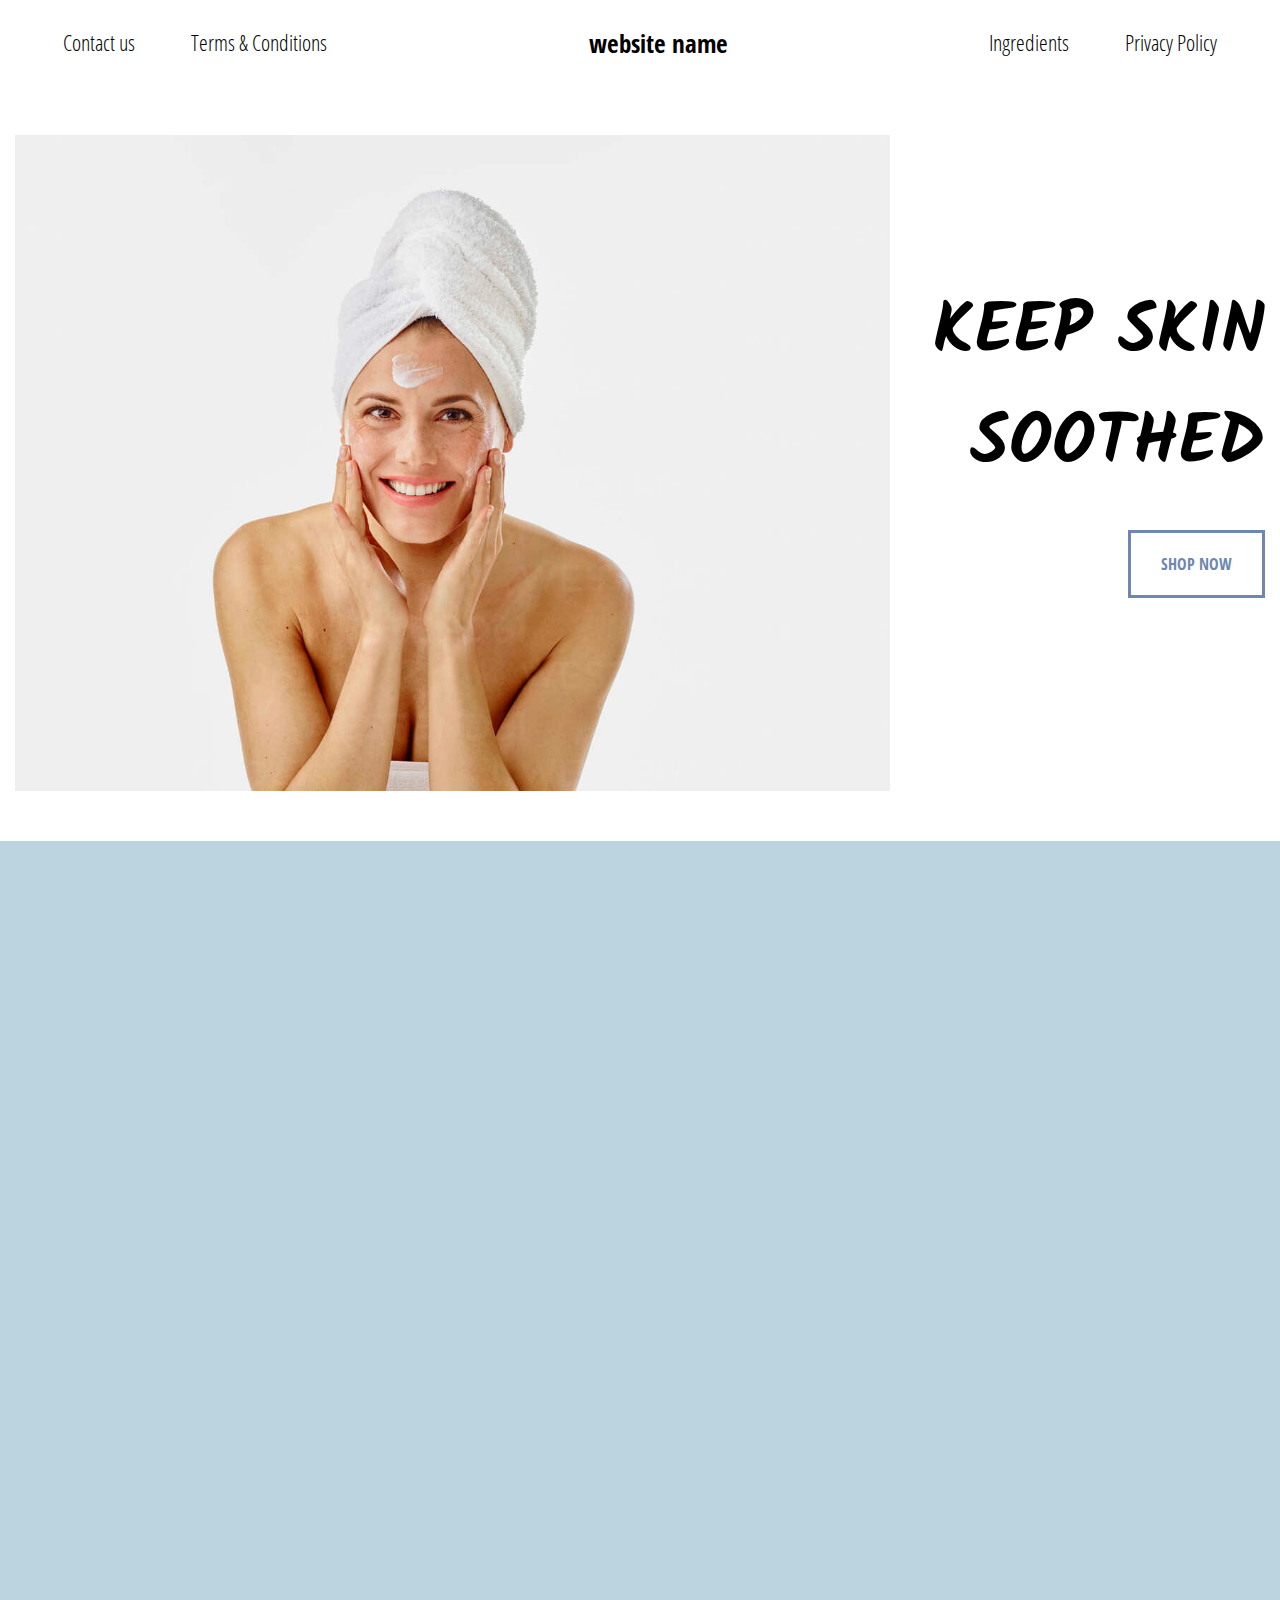
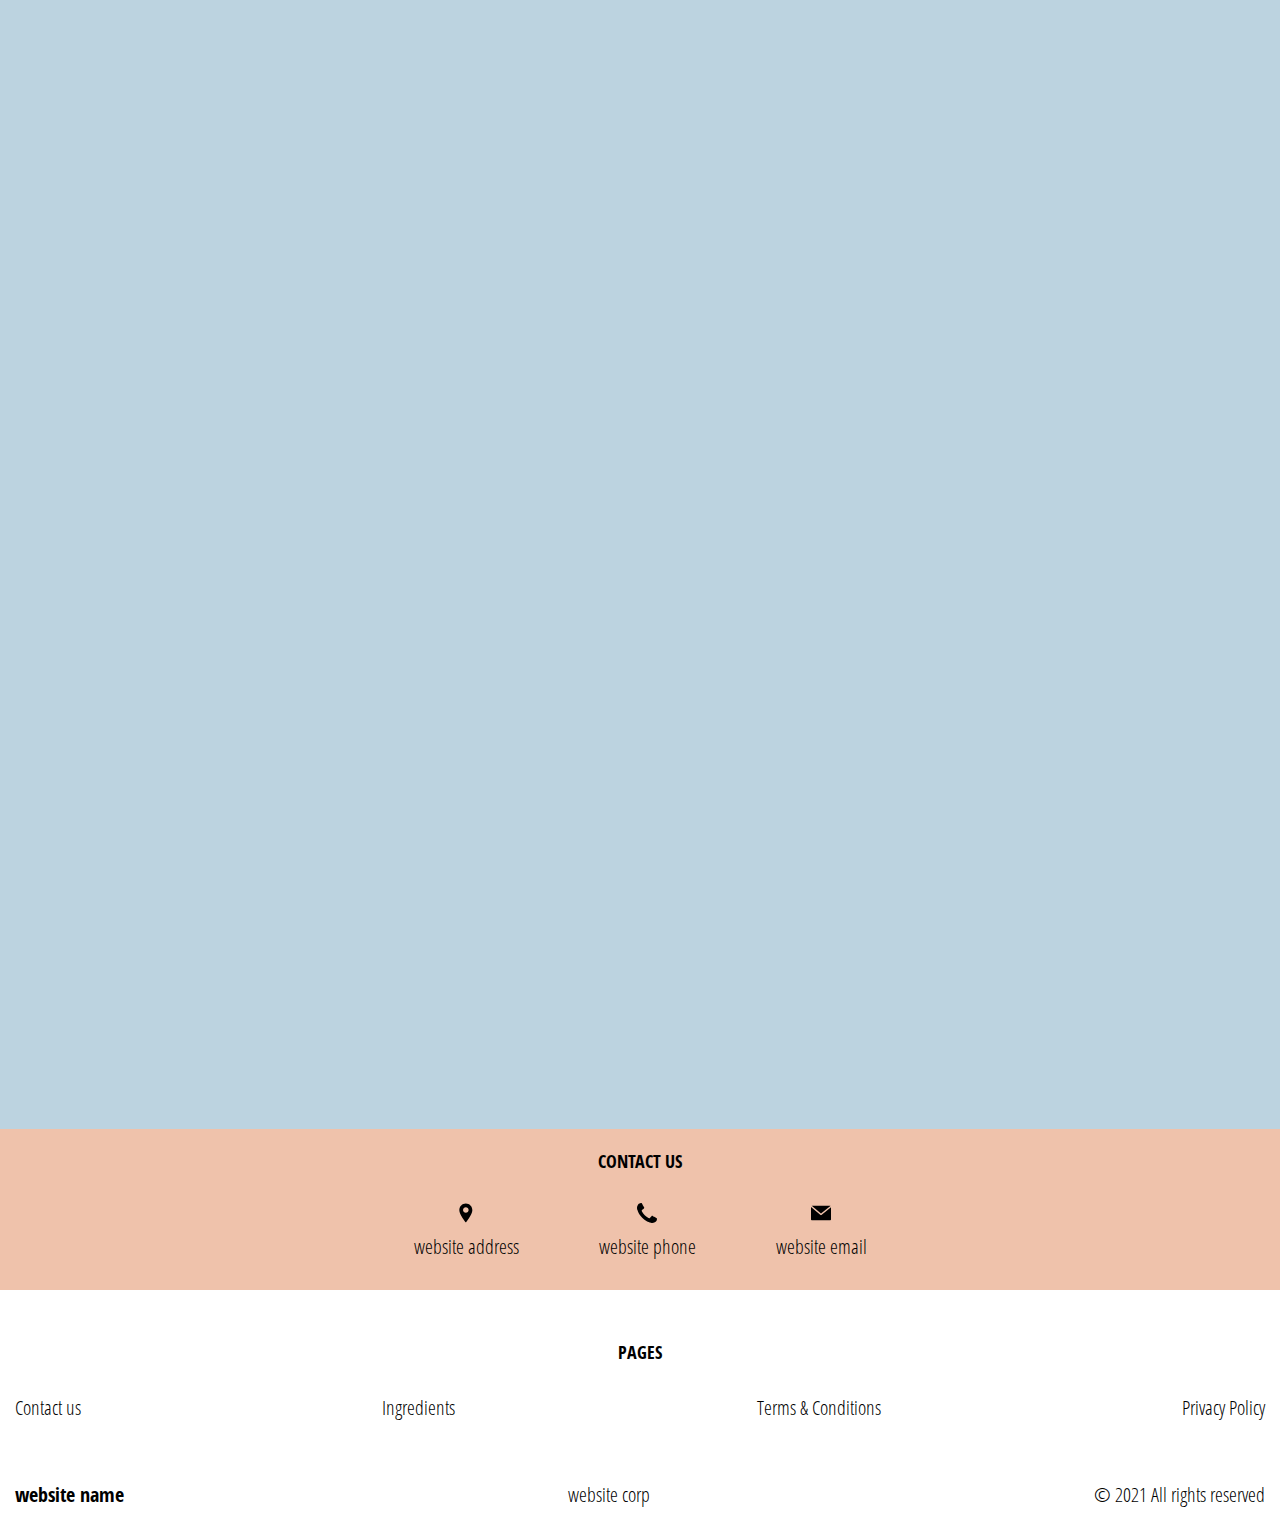
<file: index.html>
<!DOCTYPE html>
<html lang="en">

<head>
    <meta charset="UTF-8">
    <meta http-equiv="X-UA-Compatible" content="IE=edge">
    <meta name="viewport" content="width=device-width, initial-scale=1.0">
    <link rel="stylesheet" href="./css/style.css">
    <title>(site_name)</title>
</head>

<body class="home">

    <div class="header__wrapper">
        <header class="header">
            <a href="./index.html" class="logo logo--mob js_website-name"></a>
            <button class="menu__btn js_menu__btn">
                <span></span>
            </button>
            <div class="menu js_menu">
                <nav class="nav">
                    <ul class="nav__list">
                     
                        <li class="nav__item">
                            <a href="./contact.html" class="nav__link">Contact us</a>
                        </li>
                        <li class="nav__item">
                           
                            <a href="./terms.html" class="nav__link">Terms & Conditions</a>
                        </li>
                    </ul>
                    <a href="./index.html" class="logo logo--desc js_website-name"></a>
                    <ul class="nav__list">
                            
                     
                        <li class="nav__item">
                            <a href="./ingredients.html" class="nav__link">Ingredients</a>
                        </li>
                        <li class="nav__item">
                            <a href="./policy.html" class="nav__link">Privacy Policy</a>
                        </li>
                    </ul>
                </nav>
            </div>

        </header>
    </div>
    <main class="main">
             <div class="section-wrapper hero__wrapper">
                <div class="container">
                 <section class="section hero">
                     <img src="./img/img1.jpeg" alt="" class="img">
                     <div class="text-block">
                        <h1 class="title">keep skin soothed</h1>
                        <a href="./buy.html" class="btn">shop now</a>
                     </div>
                 </section>
                </div>
             </div>


            <div class="section-wrapper info__wrapper" >
                <div class="container">
                    <section class="section info" >
                        <ul class="list">
                            <li class="item" data-aos="fade-right">
                                <img src="./img/img2.jpeg" alt="" class="img">
                                <div class="text-box">
                                    <p class="text bold"><span>INGREDIENT</span></p>
                                    <p class="text">Contains 88% naturally derived moisturizing ingredients for water loss prevention,  for soothing and regenerating,  and  for strengthening skin’s barrier.</p>
                                </div>
                            </li>
                            <li class="item" data-aos="fade-left">
                                <img src="./img/img4.jpeg" alt="" class="img">
                                <div class="text-box">
                                    <p class="text bold"><span>PROTECTS AND STRENGTHENS SKIN BARRIER</span></p>
                                    <p class="text">The perfect blend of moisturizing ingredients creates a protective seal on the surface to lock in moisture, strengthens the skin barrier, calms and soothes the skin.</p>
                                </div>
                            </li>
                            <li class="item" data-aos="fade-right">
                                <img src="./img/img3.jpeg" alt="" class="img">
                                <div class="text-box">
                                    <p class="text bold"><span>TRUE WATER DEEP MOISTURE CREAM</span></p>
                                    <p class="text">Keeps skin soothed and moisturized on the inside and outside, prevents moisture loss, and protects skin during all four seasons.</p>
                                </div>
                            </li>
                        </ul>
                    </section>
                </div>
            </div>
    </main>
    <div class="footer__wrapper ">
        <div class="footer__sub-wrapper">
            <div class="container">
                <h4 class="footer__title">Contact us</h4>
                <ul class="footer__sublist">
                   
                    <li class="footer__subitem footer__icon-box">
                            <svg class="footer__icon" viewBox="-119 -21 682 682.66669"
                                xmlns="http://www.w3.org/2000/svg">
                                <path
                                    d="m216.210938 0c-122.664063 0-222.460938 99.796875-222.460938 222.460938 0 154.175781 222.679688 417.539062 222.679688 417.539062s222.242187-270.945312 222.242187-417.539062c0-122.664063-99.792969-222.460938-222.460937-222.460938zm67.121093 287.597656c-18.507812 18.503906-42.8125 27.757813-67.121093 27.757813-24.304688 0-48.617188-9.253907-67.117188-27.757813-37.011719-37.007812-37.011719-97.226562 0-134.238281 17.921875-17.929687 41.761719-27.804687 67.117188-27.804687 25.355468 0 49.191406 9.878906 67.121093 27.804687 37.011719 37.011719 37.011719 97.230469 0 134.238281zm0 0" />
                            </svg>
                            <span class="text footer__text js_website-address"></span>
                    </li>
                    <li class="footer__subitem footer__icon-box">
                        
                            <svg class="footer__icon" xmlns="http://www.w3.org/2000/svg"
                                xmlns:xlink="http://www.w3.org/1999/xlink" x="0px" y="0px" width="401.998px"
                                height="401.998px" viewBox="0 0 401.998 401.998"
                                style="enable-background:new 0 0 401.998 401.998;" xml:space="preserve">
                                <g>
                                    <path
                                        d="M401.129,311.475c-1.137-3.426-8.371-8.473-21.697-15.129c-3.61-2.098-8.754-4.949-15.41-8.566 c-6.662-3.617-12.709-6.95-18.13-9.996c-5.432-3.045-10.521-5.995-15.276-8.846c-0.76-0.571-3.139-2.234-7.136-5 c-4.001-2.758-7.375-4.805-10.14-6.14c-2.759-1.327-5.473-1.995-8.138-1.995c-3.806,0-8.56,2.714-14.268,8.135 c-5.708,5.428-10.944,11.324-15.7,17.706c-4.757,6.379-9.802,12.275-15.126,17.7c-5.332,5.427-9.713,8.138-13.135,8.138 c-1.718,0-3.86-0.479-6.427-1.424c-2.566-0.951-4.518-1.766-5.858-2.423c-1.328-0.671-3.607-1.999-6.845-4.004 c-3.244-1.999-5.048-3.094-5.428-3.285c-26.075-14.469-48.438-31.029-67.093-49.676c-18.649-18.658-35.211-41.019-49.676-67.097 c-0.19-0.381-1.287-2.19-3.284-5.424c-2-3.237-3.333-5.518-3.999-6.854c-0.666-1.331-1.475-3.283-2.425-5.852 s-1.427-4.709-1.427-6.424c0-3.424,2.713-7.804,8.138-13.134c5.424-5.327,11.326-10.373,17.7-15.128 c6.379-4.755,12.275-9.991,17.701-15.699c5.424-5.711,8.136-10.467,8.136-14.273c0-2.663-0.666-5.378-1.997-8.137 c-1.332-2.765-3.378-6.139-6.139-10.138c-2.762-3.997-4.427-6.374-4.999-7.139c-2.852-4.755-5.799-9.846-8.848-15.271 c-3.049-5.424-6.377-11.47-9.995-18.131c-3.615-6.658-6.468-11.799-8.564-15.415C98.986,9.233,93.943,1.997,90.516,0.859 C89.183,0.288,87.183,0,84.521,0c-5.142,0-11.85,0.95-20.129,2.856c-8.282,1.903-14.799,3.899-19.558,5.996 c-9.517,3.995-19.604,15.605-30.264,34.826C4.863,61.566,0.01,79.271,0.01,96.78c0,5.135,0.333,10.131,0.999,14.989 c0.666,4.853,1.856,10.326,3.571,16.418c1.712,6.09,3.093,10.614,4.137,13.56c1.045,2.948,2.996,8.229,5.852,15.845 c2.852,7.614,4.567,12.275,5.138,13.988c6.661,18.654,14.56,35.307,23.695,49.964c15.03,24.362,35.541,49.539,61.521,75.521 c25.981,25.98,51.153,46.49,75.517,61.526c14.655,9.134,31.314,17.032,49.965,23.698c1.714,0.568,6.375,2.279,13.986,5.141 c7.614,2.854,12.897,4.805,15.845,5.852c2.949,1.048,7.474,2.43,13.559,4.145c6.098,1.715,11.566,2.905,16.419,3.576 c4.856,0.657,9.853,0.996,14.989,0.996c17.508,0,35.214-4.856,53.105-14.562c19.219-10.656,30.826-20.745,34.823-30.269 c2.102-4.754,4.093-11.273,5.996-19.555c1.909-8.278,2.857-14.985,2.857-20.126C401.99,314.814,401.703,312.819,401.129,311.475z" />
                                </g>
                            </svg>
                            <a href="tel:(site_phone)" class="text footer__link js_website-phone"></a>
                    </li>
                    <li class="footer__subitem footer__icon-box">
                        
                            <svg class="footer__icon" xmlns="http://www.w3.org/2000/svg" xmlns:xlink="http://www.w3.org/1999/xlink"
                                x="0px" y="0px" viewBox="0 0 477.867 477.867"
                                style="enable-background:new 0 0 477.867 477.867;" xml:space="preserve">
                                <g>
                                    <g>
                                        <path
                                            d="M460.8,68.267H17.067l221.867,182.75L463.309,68.779C462.488,68.539,461.649,68.368,460.8,68.267z" />
                                    </g>
                                </g>
                                <g>
                                    <g>
                                        <path
                                            d="M249.702,286.31c-6.288,5.149-15.335,5.149-21.623,0L0,98.406v294.127c0,9.426,7.641,17.067,17.067,17.067H460.8 c9.426,0,17.067-7.641,17.067-17.067V100.932L249.702,286.31z" />
                                    </g>
                                </g>
                            </svg>
                            <a href="" class="text footer__link js_website-email"></a>
                    </li>
                </ul>
            </div>
        </div>
        <div class="container">
            <footer class="footer">
                <ul class="footer__list">
                    <li class="footer__item" >
                        <h4 class="footer__title">Pages</h4>
                        <ul class="footer__sublist">
                            <li class="footer__subitem">
                                <a href="./contact.html" class="text footer__link"><span>Contact us</span></a>
                            </li>
                            <li class="footer__subitem">
                                <a href="./ingredients.html" class="text footer__link"><span>Ingredients</span></a>
                            </li>
                            <li class="footer__subitem">
                                <a href="./terms.html" class="text footer__link"><span>Terms & Conditions</span></a>
                            </li>
                            <li class="footer__subitem">
                                <a href="./policy.html" class="text footer__link"><span>Privacy Policy</span></a>
                            </li>
                        </ul>
                    </li>
                    <li class="footer__item">
                        <ul class="footer__sublist">
                        
                            <li class="footer__subitem">
                                <a href="./index.html" class="footer__logo-link js_website-name"></a>
                            </li>
                            <li class="footer__subitem">
                                <p class="text footer__text js_website-corp"></p>
                            </li>
                            <li class="footer__subitem">
                                <p class="text rights__text">© 2021 All rights reserved</p>
                            </li>
                        </ul>
                    </li>
                  
                </ul>
         
                
            </footer>
        </div>
    </div>


    <script src="./js/menu.js"></script>
    <script src="./js/libs/aos.js"></script>
    <script src="./js/website-data.js"></script>
    <script>
        AOS.init();
    </script>
</body>

</html>
</file>
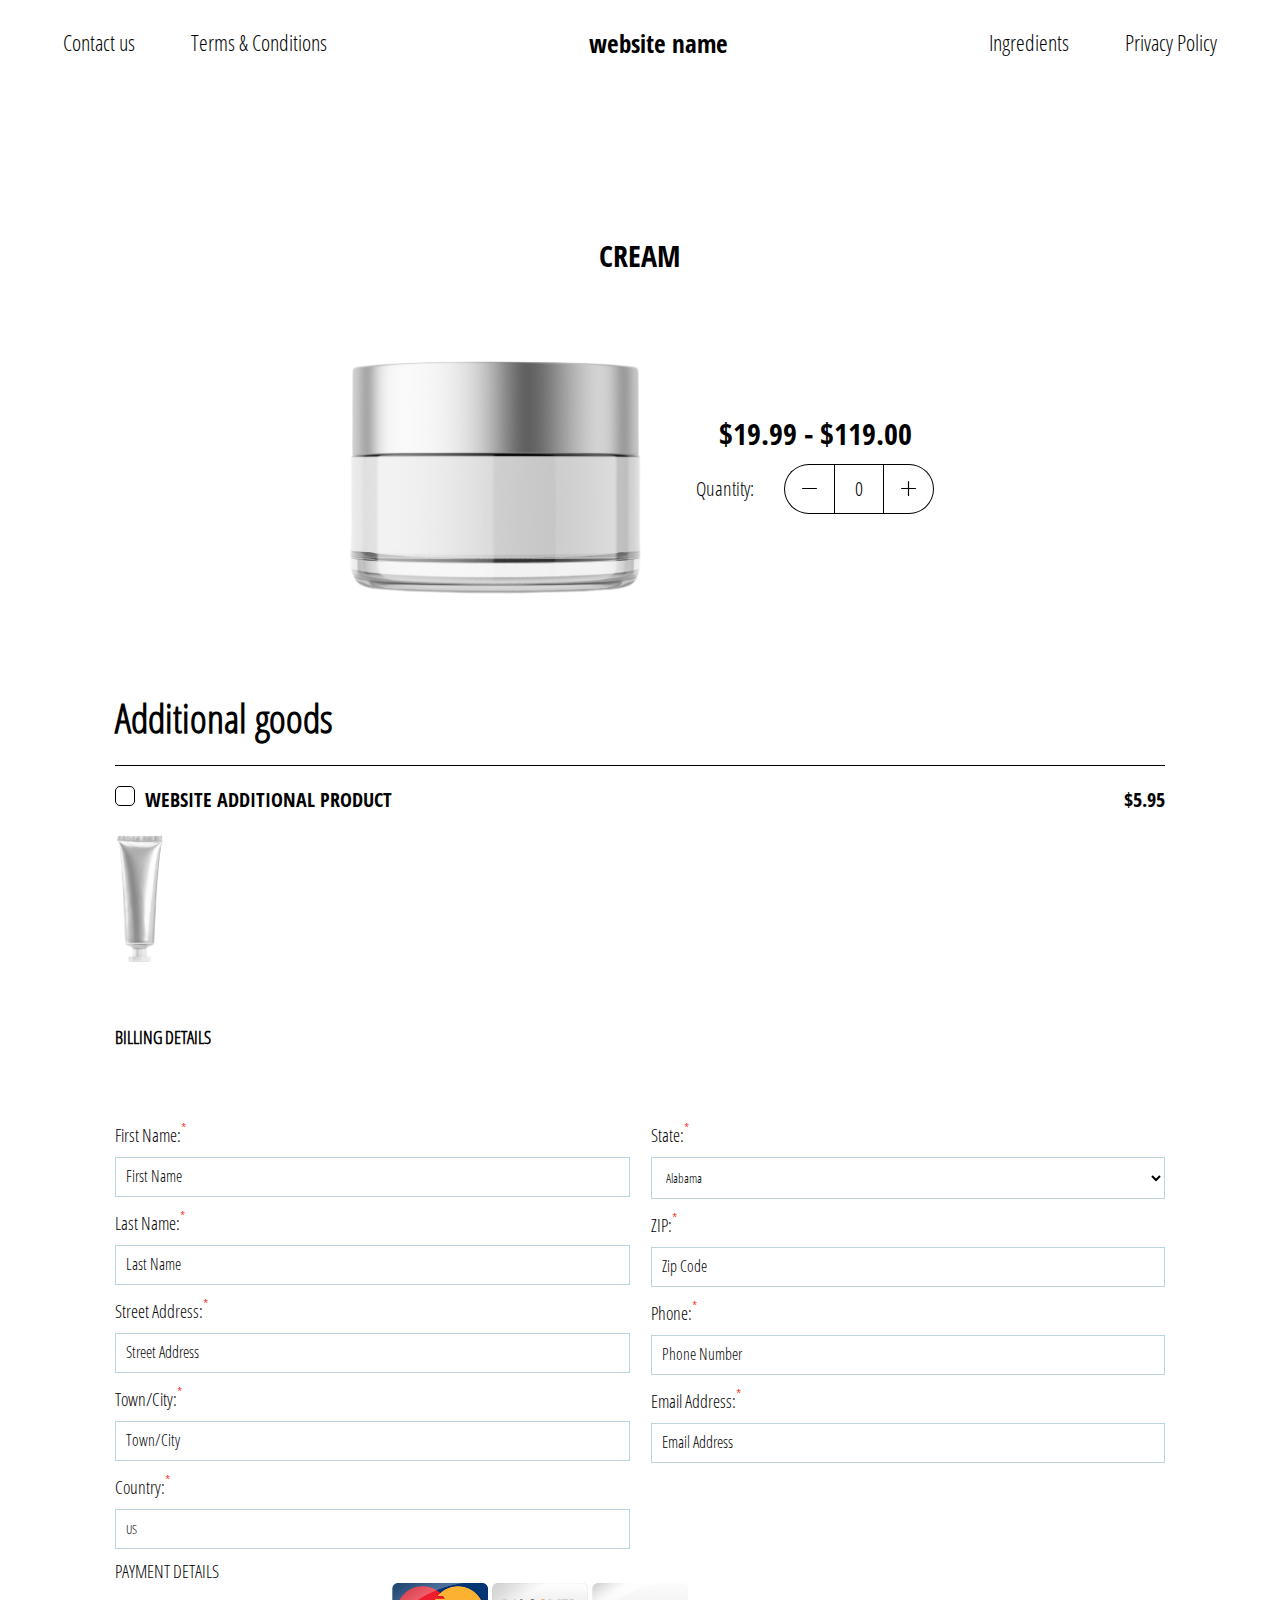
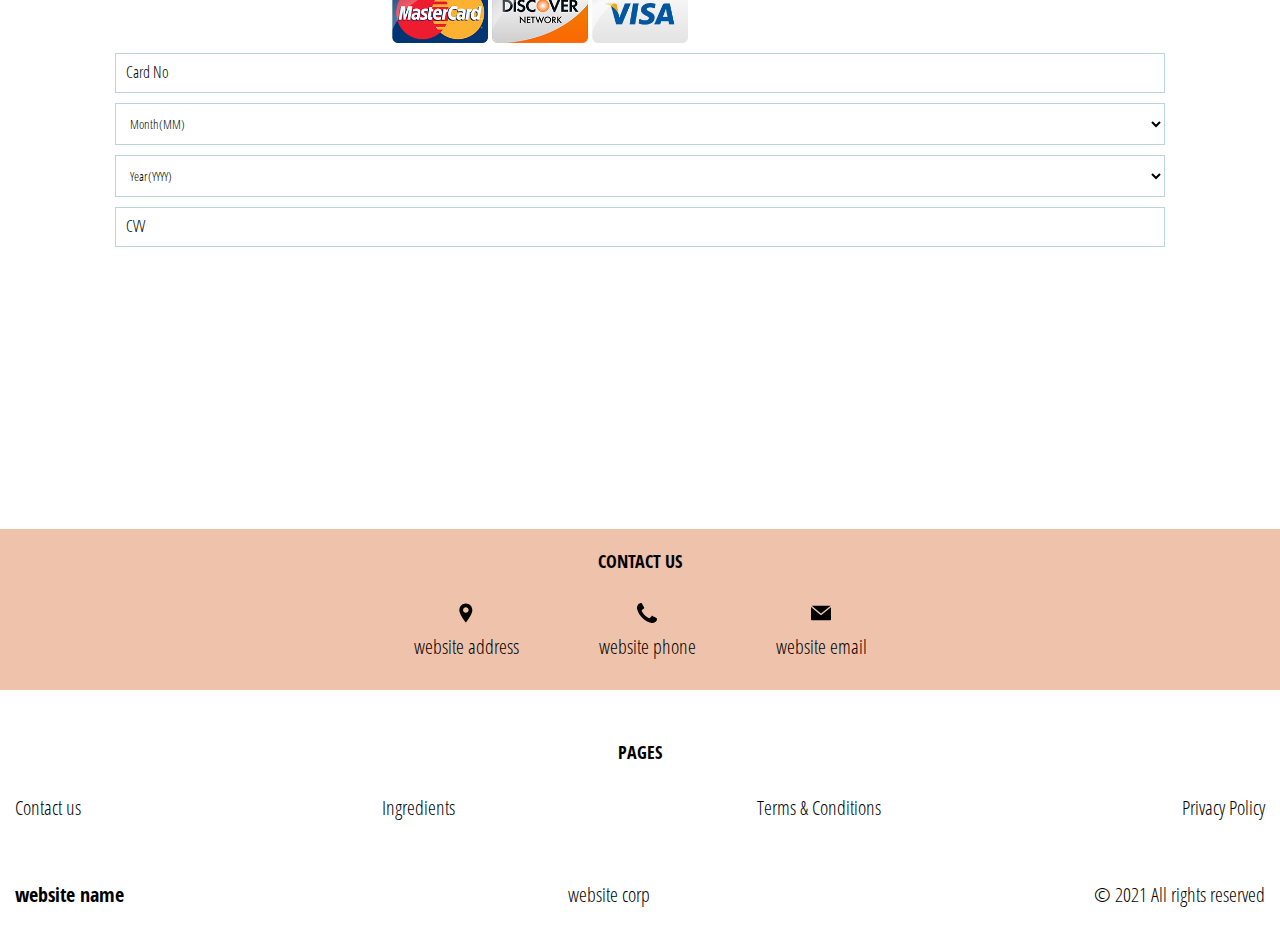
<file: buy.html>
<!DOCTYPE html>
<html lang="en">

<head>
    <meta charset="UTF-8">
    <meta http-equiv="X-UA-Compatible" content="IE=edge">
    <meta name="viewport" content="width=device-width, initial-scale=1.0">
    <link rel="stylesheet" href="./css/style.css">
    <title>(site_name)</title>
</head>

<body>

    <div class="header__wrapper">
        <header class="header">
            <a href="./index.html" class="logo logo--mob js_website-name"></a>
            <button class="menu__btn js_menu__btn">
                <span></span>
            </button>
            <div class="menu js_menu">
                <nav class="nav">
                    <ul class="nav__list">
                     
                        <li class="nav__item">
                            <a href="./contact.html" class="nav__link">Contact us</a>
                        </li>
                        <li class="nav__item">
                           
                            <a href="./terms.html" class="nav__link">Terms & Conditions</a>
                        </li>
                    </ul>
                    <a href="./index.html" class="logo logo--desc js_website-name"></a>
                    <ul class="nav__list">
                            
                     
                        <li class="nav__item">
                            <a href="./ingredients.html" class="nav__link">Ingredients</a>
                        </li>
                        <li class="nav__item">
                            <a href="./policy.html" class="nav__link">Privacy Policy</a>
                        </li>
                    </ul>
                </nav>
            </div>

        </header>
    </div>
    <main class="main">
        <div class="container">
        
                <section class="buy">
                    <h1 class="sub-title">Cream</h1>
                    <div class="buy__flex">
                        <img src="./img/img5.png" class="buy__img" />
                        <div class="buy__text-block">
                            <h2 class="sub-title sub-title--mb"><span style="display: inline-block" class="js_price">$19.99 - $119.00</span></h2>
                            <div id="quantity" class="quantity">
                                <label class="quantity_label">Quantity:
                                    <div class="quantity_label-box">
                                        <div class="quantity_label-btn quantity_label-prev js_quantity_prev">
                                            <svg class="buy__icon" xmlns="http://www.w3.org/2000/svg"
                                                xmlns:xlink="http://www.w3.org/1999/xlink" x="0px" y="0px"
                                                viewBox="0 0 512 512" style="enable-background:new 0 0 512 512;"
                                                xml:space="preserve">
                                                <g>
                                                    <g>
                                                        <path
                                                            d="M492,236H20c-11.046,0-20,8.954-20,20c0,11.046,8.954,20,20,20h472c11.046,0,20-8.954,20-20S503.046,236,492,236z" />
                                                    </g>
                                                </g>
                                            </svg>
                                        </div>
                                        <input type="number" min="0" size="3" maxlength="3"
                                            class="quantity__input js_quantity" value="0" data-line-id="1" max="10" readonly>
                                        <div class="quantity_label-btn quantity_label-next js_quantity_next">
                                            <svg class="buy__icon" xmlns="http://www.w3.org/2000/svg"
                                                xmlns:xlink="http://www.w3.org/1999/xlink" x="0px" y="0px"
                                                viewBox="0 0 512 512" style="enable-background:new 0 0 512 512;"
                                                xml:space="preserve">
                                                <g>
                                                    <g>
                                                        <path
                                                            d="M492,236H276V20c0-11.046-8.954-20-20-20c-11.046,0-20,8.954-20,20v216H20c-11.046,0-20,8.954-20,20s8.954,20,20,20h216
                                                            v216c0,11.046,8.954,20,20,20s20-8.954,20-20V276h216c11.046,0,20-8.954,20-20C512,244.954,503.046,236,492,236z" />
                                                    </g>
                                                </g>
                                            </svg>
                                        </div>
                                    </div>
                                </label>
                            </div>
                        </div>
                    </div>
       
                    <div class="main-form__wrapper">
                        <div class="form__wrapper ">
                            <div class="form">
                            
    
                                <div>
                                    <h3 class="form__title">Additional goods</h3>
                                    <div class="case-block">
                                        <div class="checkbox__label-wrap">
                                            <div>
                                                <input class="checkbox js_additional" type="checkbox"
                                                    id="additional__checkbox" />
                                                <label class="checkbox__label" for="additional__checkbox"><span
                                                        class="bold"><span class="js_website-add"></span></span></label>
                                            </div>
                                            <div class="label-block">
                                                <span class="bold">$5.95</span>
                                            </div>
                                        </div>
                                        <img src="./img/travel-pack.png" alt="silicone case" class="silicone_case_img" />
                                    </div>
                                </div>
                            </div>
                        </div>
    
    
                        <form class="order-form" id="order_form">
                            <h3 class="form__subtitle">Billing Details</h3>
                            <div class="fl-form">
                                <div class="form_group-flex">
                                    <div class="form-group_block">
                                        <div class="form-group">
                                            <label>
                                                <span>First Name:<sup>*</sup></span>
                                                <input type="text" class="form-control" name="firstName"
                                                    placeholder="First Name" value="">
                                            </label>
                                        </div>
    
                                        <div class="form-group">
                                            <label>
                                                <span>Last Name:<sup>*</sup></span>
                                                <input type="text" class="form-control" name="lastName"
                                                    placeholder="Last Name" value="">
                                            </label>
                                        </div>
    
    
                                        <div class="form-group">
                                            <label><span>Street Address:<sup>*</sup></span>
                                                <input type="text" class="form-control" name="shippingAddress1"
                                                    placeholder="Street Address" value="">
                                            </label>
                                        </div>
                                        <div class="form-group">
                                            <label><span>Town/City:<sup>*</sup></span>
                                                <input type="text" class="form-control" name="shippingCity"
                                                    placeholder="Town/City" value="">
                                            </label>
                                        </div>
                                        <div class="form-group">
                                            <label><span>Country:<sup>*</sup></span>
                                                <input type="text" class="form-control" name="shippingCountry"
                                                    placeholder="Country" value="US" readonly>
                                            </label>
                                        </div>
                                    </div>
                                    <div class="form-group_block">
                                        <div class="form-group">
                                            <label><span>State:<sup>*</sup></span></label>
    
                                            <select name="shippingState" id="shipping_state" class="form-control "
                                                autocomplete="address-level1" data-placeholder="State / Province"
                                                data-input-classes="" placeholder="State / Province" tabindex="-1"
                                                aria-hidden="true">
                                                <option value="AL">Alabama</option>
                                                <option value="AK">Alaska</option>
                                                <option value="AZ">Arizona</option>
                                                <option value="AR">Arkansas</option>
                                                <option value="CA">California</option>
                                                <option value="CO">Colorado</option>
                                                <option value="CT">Connecticut</option>
                                                <option value="DE">Delaware</option>
                                                <option value="DC">District Of Columbia</option>
                                                <option value="FL">Florida</option>
                                                <option value="GA">Georgia</option>
                                                <option value="HI">Hawaii</option>
                                                <option value="ID">Idaho</option>
                                                <option value="IL">Illinois</option>
                                                <option value="IN">Indiana</option>
                                                <option value="IA">Iowa</option>
                                                <option value="KS">Kansas</option>
                                                <option value="KY">Kentucky</option>
                                                <option value="LA">Louisiana</option>
                                                <option value="ME">Maine</option>
                                                <option value="MD">Maryland</option>
                                                <option value="MA">Massachusetts</option>
                                                <option value="MI">Michigan</option>
                                                <option value="MN">Minnesota</option>
                                                <option value="MS">Mississippi</option>
                                                <option value="MO">Missouri</option>
                                                <option value="MT">Montana</option>
                                                <option value="NE">Nebraska</option>
                                                <option value="NV">Nevada</option>
                                                <option value="NH">New Hampshire</option>
                                                <option value="NJ">New Jersey</option>
                                                <option value="NM">New Mexico</option>
                                                <option value="NY">New York</option>
                                                <option value="NC">North Carolina</option>
                                                <option value="ND">North Dakota</option>
                                                <option value="OH">Ohio</option>
                                                <option value="OK">Oklahoma</option>
                                                <option value="OR">Oregon</option>
                                                <option value="PA">Pennsylvania</option>
                                                <option value="RI">Rhode Island</option>
                                                <option value="SC">South Carolina</option>
                                                <option value="SD">South Dakota</option>
                                                <option value="TN">Tennessee</option>
                                                <option value="TX">Texas</option>
                                                <option value="UT">Utah</option>
                                                <option value="VT">Vermont</option>
                                                <option value="VA">Virginia</option>
                                                <option value="WA">Washington</option>
                                                <option value="WV">West Virginia</option>
                                                <option value="WI">Wisconsin</option>
                                                <option value="WY">Wyoming</option>
                                            </select>
                                        </div>
                                        <div class="form-group">
                                            <label><span>ZIP:<sup>*</sup></span>
                                                <input type="text" class="form-control" name="shippingZip"
                                                    placeholder="Zip Code" maxlength="5"
                                                    onkeyup="javascript:this.value=this.value.replace(/[^0-9]/g,'');"
                                                    value="">
                                            </label>
                                        </div>
                                        <div class="form-group">
                                            <label><span>Phone:<sup>*</sup></span>
                                                <input type="tel" class="form-control" name="phone"
                                                    placeholder="Phone Number" data-min-length="10" data-max-length="15"
                                                    onkeyup="javascript:this.value=this.value.replace(/[^0-9]/g,'');"
                                                    maxlength="10" value="">
                                            </label>
                                        </div>
                                        <div class="form-group">
                                            <label><span>Email Address:<sup>*</sup></span>
                                                <input type="email" class="form-control" name="email"
                                                    placeholder="Email Address" value="">
                                            </label>
                                        </div>
                                    </div>
                                </div>
                                <div class="payment">
                                    <div class="payment-header">
                                        <label>
    
                                            <span for="radio1"></span>
                                            <span class="form__subtitle">Payment Details</span>
                                        </label>
                                        <div class="img">
                                            <img src="./img/mastercard.png"> <img src="./img/discover.png"> <img
                                                src="./img/visa.png">
                                        </div>
                                    </div>
                                    <div class="payment-form">
                                        <div class="form-group_block">
                                            <div class="form-group">
                                                <input type="tel" class="form-control" name="cc_no" maxlength="16"
                                                    onkeyup="javascript:this.value=this.value.replace(/[^0-9]/g,'');"
                                                    value="" placeholder="Card No">
                                            </div>
    
                                            <div class="form-group">
                                                <select class="form-control" name="cc_month" maxlength="2"
                                                    placeholder="Month(MM)">
                                                    <option value="" selected="selected">Month(MM)</option>
                                                    <option value=1>01</option>
                                                    <option value=2>02</option>
                                                    <option value=3>03</option>
                                                    <option value=4>04</option>
                                                    <option value=5>05</option>
                                                    <option value=6>06</option>
                                                    <option value=7>07</option>
                                                    <option value=8>08</option>
                                                    <option value=9>09</option>
                                                    <option value=10>10</option>
                                                    <option value=11>11</option>
                                                    <option value=12>12</option>
                                                </select>
                                            </div>
                                        </div>
                                        <div class="form-group_block">
                                            <div class="form-group">
                                                <select class="form-control" name="cc_year" maxlength="4"
                                                    placeholder="Year(YYYY)">
                                                    <option value="" selected="selected">Year(YYYY)</option>
                                                    <option value=2021> 2021 </option>
                                                    <option value=2022> 2022 </option>
                                                    <option value=2023> 2023 </option>
                                                    <option value=2024> 2024 </option>
                                                    <option value=2025> 2025 </option>
                                                    <option value=2026> 2026 </option>
                                                    <option value=2027> 2027 </option>
                                                    <option value=2028> 2028 </option>
                                                    <option value=2029> 2029 </option>
                                                    <option value=2030> 2030 </option>
                                                    <option value=2031> 2031 </option>
                                                </select>
                                            </div>
    
                                            <div class="form-group">
                                                <input type="tel" class="form-control" name="CVV" maxlength="3"
                                                    onkeyup="javascript:this.value=this.value.replace(/[^0-9]/g,'');"
                                                    placeholder="CVV" value="">
                                            </div>
                                        </div>
    
                                    </div>
                                </div>
                            </div>
                            <div class="form-btn js_form-btn">
                                <div class="form__title-box js_form__title-box">
                                    <p class="bold">Item</p>
                                    <p class="bold">Amount</p>
                                </div>
                                <div class="label-block total js_total">
                                    <span id="chosen" class="bold">
                                        <span class="js_bottom-quantity"></span>
                                        <span>cream</span>
                                    </span>
                                    <span id="chosen_price" class="bold">$0.00</span>
    
                                </div>
                                <div id="silicone_case" class="label-block form-pd">
                                 
                                        <span class="text text-up bold js_website-add"></span>
                                        <span class="bold">$5.95</span>
                                 
                                </div>
                                <div id="total_block" class="label-block form-pd js_total_1">
                                   
                                        <span class="bold"> Total</span>
                                        <span id="total_1" class="bold">$0.00</span>
                             
                                </div>
                                <br>
                                <br>
                                <div class="bottom-bottom-block js_bottom-bottom-block">
                                    <div id="terms">
                                        <input type="checkbox" name="terms_text" id="terms_text" class="checkbox">
                                        <label for="terms_text" class="checkbox__label">
                                            <div class="rules">
                                                By placing an order with us, you agree to our full <a class="link"
                                                    href="./terms.html">Terms And Conditions</a> &
                                                <a class="link" href="./policy.html">Privacy Policy</a>, which
                                                explain that you will be
                                                charged <span id="terms_price">$0.00</span><span id="express_terms"> +
                                                    $5.95 <span class="js_website-add"></span></span> = <span id="total_2">
                                                    $0.00 </span><span id="handling">
                                                    (No
                                                    Shipping and
                                                    handling costs, via USPS)</span>. To cancel your order, please call our
                                                Customer
                                                Service to free number at <a href="" class="link js_website-phone"></a> or email us at
                                                <a href="" class="link js_website-email"></a>.
                                                You will see a charge from
                                                <span class="js_website-desc"></span>
                                                on your bank statement. Our Customer Service department reserves the
                                                right
                                                to offer promo codes for varied price points.
                                            </div>
                                        </label>
                                    </div>
                                    <br />
    
                                    <button type="submit" id="place_order" class="btn"><span>Place order</span></button>
                                </div>
                            </div>
    
    
                        </form>
                    </div>
                </section>
    
        </div>
    </main>
    <div class="footer__wrapper ">
        <div class="footer__sub-wrapper">
            <div class="container">
                <h4 class="footer__title">Contact us</h4>
                <ul class="footer__sublist">
                   
                    <li class="footer__subitem footer__icon-box">
                            <svg class="footer__icon" viewBox="-119 -21 682 682.66669"
                                xmlns="http://www.w3.org/2000/svg">
                                <path
                                    d="m216.210938 0c-122.664063 0-222.460938 99.796875-222.460938 222.460938 0 154.175781 222.679688 417.539062 222.679688 417.539062s222.242187-270.945312 222.242187-417.539062c0-122.664063-99.792969-222.460938-222.460937-222.460938zm67.121093 287.597656c-18.507812 18.503906-42.8125 27.757813-67.121093 27.757813-24.304688 0-48.617188-9.253907-67.117188-27.757813-37.011719-37.007812-37.011719-97.226562 0-134.238281 17.921875-17.929687 41.761719-27.804687 67.117188-27.804687 25.355468 0 49.191406 9.878906 67.121093 27.804687 37.011719 37.011719 37.011719 97.230469 0 134.238281zm0 0" />
                            </svg>
                            <span class="text footer__text js_website-address"></span>
                    </li>
                    <li class="footer__subitem footer__icon-box">
                        
                            <svg class="footer__icon" xmlns="http://www.w3.org/2000/svg"
                                xmlns:xlink="http://www.w3.org/1999/xlink" x="0px" y="0px" width="401.998px"
                                height="401.998px" viewBox="0 0 401.998 401.998"
                                style="enable-background:new 0 0 401.998 401.998;" xml:space="preserve">
                                <g>
                                    <path
                                        d="M401.129,311.475c-1.137-3.426-8.371-8.473-21.697-15.129c-3.61-2.098-8.754-4.949-15.41-8.566 c-6.662-3.617-12.709-6.95-18.13-9.996c-5.432-3.045-10.521-5.995-15.276-8.846c-0.76-0.571-3.139-2.234-7.136-5 c-4.001-2.758-7.375-4.805-10.14-6.14c-2.759-1.327-5.473-1.995-8.138-1.995c-3.806,0-8.56,2.714-14.268,8.135 c-5.708,5.428-10.944,11.324-15.7,17.706c-4.757,6.379-9.802,12.275-15.126,17.7c-5.332,5.427-9.713,8.138-13.135,8.138 c-1.718,0-3.86-0.479-6.427-1.424c-2.566-0.951-4.518-1.766-5.858-2.423c-1.328-0.671-3.607-1.999-6.845-4.004 c-3.244-1.999-5.048-3.094-5.428-3.285c-26.075-14.469-48.438-31.029-67.093-49.676c-18.649-18.658-35.211-41.019-49.676-67.097 c-0.19-0.381-1.287-2.19-3.284-5.424c-2-3.237-3.333-5.518-3.999-6.854c-0.666-1.331-1.475-3.283-2.425-5.852 s-1.427-4.709-1.427-6.424c0-3.424,2.713-7.804,8.138-13.134c5.424-5.327,11.326-10.373,17.7-15.128 c6.379-4.755,12.275-9.991,17.701-15.699c5.424-5.711,8.136-10.467,8.136-14.273c0-2.663-0.666-5.378-1.997-8.137 c-1.332-2.765-3.378-6.139-6.139-10.138c-2.762-3.997-4.427-6.374-4.999-7.139c-2.852-4.755-5.799-9.846-8.848-15.271 c-3.049-5.424-6.377-11.47-9.995-18.131c-3.615-6.658-6.468-11.799-8.564-15.415C98.986,9.233,93.943,1.997,90.516,0.859 C89.183,0.288,87.183,0,84.521,0c-5.142,0-11.85,0.95-20.129,2.856c-8.282,1.903-14.799,3.899-19.558,5.996 c-9.517,3.995-19.604,15.605-30.264,34.826C4.863,61.566,0.01,79.271,0.01,96.78c0,5.135,0.333,10.131,0.999,14.989 c0.666,4.853,1.856,10.326,3.571,16.418c1.712,6.09,3.093,10.614,4.137,13.56c1.045,2.948,2.996,8.229,5.852,15.845 c2.852,7.614,4.567,12.275,5.138,13.988c6.661,18.654,14.56,35.307,23.695,49.964c15.03,24.362,35.541,49.539,61.521,75.521 c25.981,25.98,51.153,46.49,75.517,61.526c14.655,9.134,31.314,17.032,49.965,23.698c1.714,0.568,6.375,2.279,13.986,5.141 c7.614,2.854,12.897,4.805,15.845,5.852c2.949,1.048,7.474,2.43,13.559,4.145c6.098,1.715,11.566,2.905,16.419,3.576 c4.856,0.657,9.853,0.996,14.989,0.996c17.508,0,35.214-4.856,53.105-14.562c19.219-10.656,30.826-20.745,34.823-30.269 c2.102-4.754,4.093-11.273,5.996-19.555c1.909-8.278,2.857-14.985,2.857-20.126C401.99,314.814,401.703,312.819,401.129,311.475z" />
                                </g>
                            </svg>
                            <a href="tel:(site_phone)" class="text footer__link js_website-phone"></a>
                    </li>
                    <li class="footer__subitem footer__icon-box">
                        
                            <svg class="footer__icon" xmlns="http://www.w3.org/2000/svg" xmlns:xlink="http://www.w3.org/1999/xlink"
                                x="0px" y="0px" viewBox="0 0 477.867 477.867"
                                style="enable-background:new 0 0 477.867 477.867;" xml:space="preserve">
                                <g>
                                    <g>
                                        <path
                                            d="M460.8,68.267H17.067l221.867,182.75L463.309,68.779C462.488,68.539,461.649,68.368,460.8,68.267z" />
                                    </g>
                                </g>
                                <g>
                                    <g>
                                        <path
                                            d="M249.702,286.31c-6.288,5.149-15.335,5.149-21.623,0L0,98.406v294.127c0,9.426,7.641,17.067,17.067,17.067H460.8 c9.426,0,17.067-7.641,17.067-17.067V100.932L249.702,286.31z" />
                                    </g>
                                </g>
                            </svg>
                            <a href="" class="text footer__link js_website-email"></a>
                    </li>
                </ul>
            </div>
        </div>
        <div class="container">
            <footer class="footer">
                <ul class="footer__list">
                    <li class="footer__item" >
                        <h4 class="footer__title">Pages</h4>
                        <ul class="footer__sublist">
                            <li class="footer__subitem">
                                <a href="./contact.html" class="text footer__link"><span>Contact us</span></a>
                            </li>
                            <li class="footer__subitem">
                                <a href="./ingredients.html" class="text footer__link"><span>Ingredients</span></a>
                            </li>
                            <li class="footer__subitem">
                                <a href="./terms.html" class="text footer__link"><span>Terms & Conditions</span></a>
                            </li>
                            <li class="footer__subitem">
                                <a href="./policy.html" class="text footer__link"><span>Privacy Policy</span></a>
                            </li>
                        </ul>
                    </li>
                    <li class="footer__item">
                        <ul class="footer__sublist">
                        
                            <li class="footer__subitem">
                                <a href="./index.html" class="footer__logo-link js_website-name"></a>
                            </li>
                            <li class="footer__subitem">
                                <p class="text footer__text js_website-corp"></p>
                            </li>
                            <li class="footer__subitem">
                                <p class="text rights__text">© 2021 All rights reserved</p>
                            </li>
                        </ul>
                    </li>
                  
                </ul>
         
                
            </footer>
        </div>
    </div>

    <script src="./js/menu.js"></script>
    <script src="./js/buy.js"></script>
    <script src="./js/website-data.js"></script>
</body>

</html>
</file>
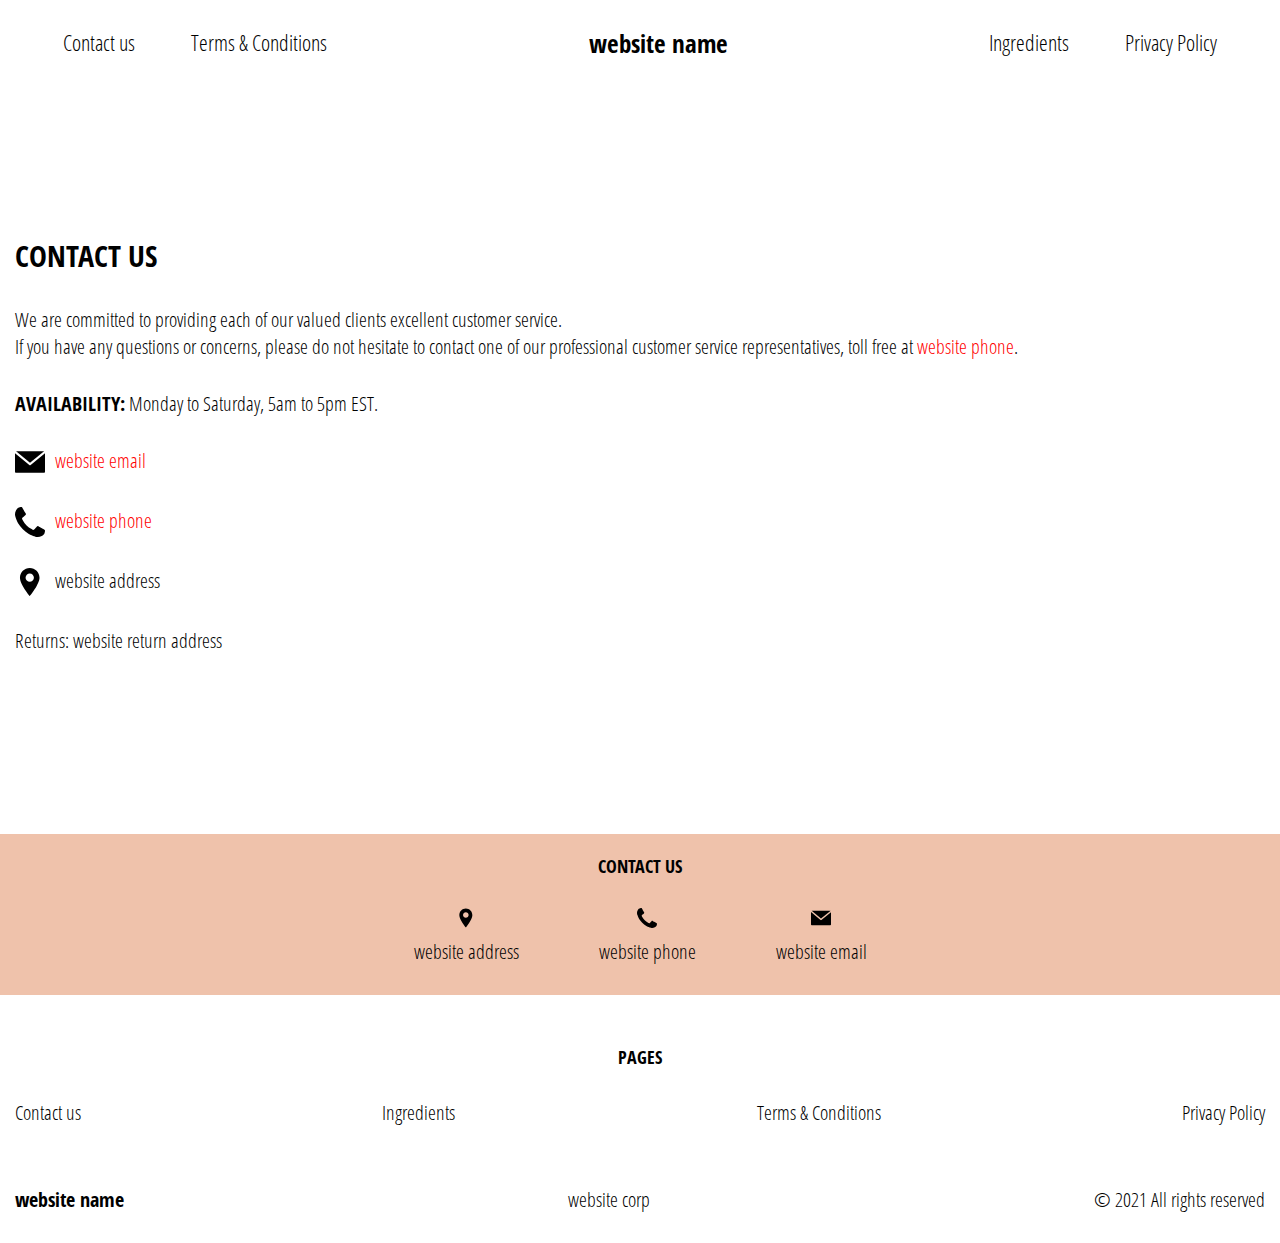
<file: contact.html>
<!DOCTYPE html>
<html lang="en">

<head>
    <meta charset="UTF-8">
    <meta http-equiv="X-UA-Compatible" content="IE=edge">
    <meta name="viewport" content="width=device-width, initial-scale=1.0">
    <link rel="stylesheet" href="./css/style.css">
    <title>(site_name)</title>
</head>

<body>
    <div class="header__wrapper">
        <header class="header">
            <a href="./index.html" class="logo logo--mob js_website-name"></a>
            <button class="menu__btn js_menu__btn">
                <span></span>
            </button>
            <div class="menu js_menu">
                <nav class="nav">
                    <ul class="nav__list">
                     
                        <li class="nav__item">
                            <a href="./contact.html" class="nav__link">Contact us</a>
                        </li>
                        <li class="nav__item">
                           
                            <a href="./terms.html" class="nav__link">Terms & Conditions</a>
                        </li>
                    </ul>
                    <a href="./index.html" class="logo logo--desc js_website-name"></a>
                    <ul class="nav__list">
                            
                     
                        <li class="nav__item">
                            <a href="./ingredients.html" class="nav__link">Ingredients</a>
                        </li>
                        <li class="nav__item">
                            <a href="./policy.html" class="nav__link">Privacy Policy</a>
                        </li>
                    </ul>
                </nav>
            </div>

        </header>
    </div>

    <main class="main">
        <div class="container">
            <section class="text-section">
           
                <h1 class="sub-title">Contact us</h1>
                <p class="text">We are committed to providing each of our valued clients excellent customer
                    service. <br>If you have any questions or concerns, please do not hesitate to contact one of our
                    professional customer service representatives, toll free at <a href="" class="link js_website-phone"></a>.</p>
                <p class="text"><span class="bold">Availability:</span> Monday to Saturday, 5am to 5pm EST.</p>
  
                    <p class="text contact__text">
                        <svg class="contact__icon"  xmlns="http://www.w3.org/2000/svg"
                        xmlns:xlink="http://www.w3.org/1999/xlink" x="0px" y="0px" viewBox="0 0 477.867 477.867"
                        style="enable-background:new 0 0 477.867 477.867;" xml:space="preserve">
                        <g>
                            <g>
                                <path
                                    d="M460.8,68.267H17.067l221.867,182.75L463.309,68.779C462.488,68.539,461.649,68.368,460.8,68.267z" />
                            </g>
                        </g>
                        <g>
                            <g>
                                <path d="M249.702,286.31c-6.288,5.149-15.335,5.149-21.623,0L0,98.406v294.127c0,9.426,7.641,17.067,17.067,17.067H460.8
			                        c9.426,0,17.067-7.641,17.067-17.067V100.932L249.702,286.31z" />
                            </g>
                        </g>
                    </svg>
                        <a class="link js_website-email" target="_blank" href=""></a>
                    </p>
                   

                    <p class="text contact__text">
                        <svg class="contact__icon" 
                        xmlns="http://www.w3.org/2000/svg" xmlns:xlink="http://www.w3.org/1999/xlink" x="0px"
                        y="0px" viewBox="0 0 401.998 401.998"
                        style="enable-background:new 0 0 401.998 401.998;" xml:space="preserve">
                        <g>
                            <path
                                d="M401.129,311.475c-1.137-3.426-8.371-8.473-21.697-15.129c-3.61-2.098-8.754-4.949-15.41-8.566
                                    c-6.662-3.617-12.709-6.95-18.13-9.996c-5.432-3.045-10.521-5.995-15.276-8.846c-0.76-0.571-3.139-2.234-7.136-5
                                    c-4.001-2.758-7.375-4.805-10.14-6.14c-2.759-1.327-5.473-1.995-8.138-1.995c-3.806,0-8.56,2.714-14.268,8.135
                                    c-5.708,5.428-10.944,11.324-15.7,17.706c-4.757,6.379-9.802,12.275-15.126,17.7c-5.332,5.427-9.713,8.138-13.135,8.138
                                    c-1.718,0-3.86-0.479-6.427-1.424c-2.566-0.951-4.518-1.766-5.858-2.423c-1.328-0.671-3.607-1.999-6.845-4.004
                                    c-3.244-1.999-5.048-3.094-5.428-3.285c-26.075-14.469-48.438-31.029-67.093-49.676c-18.649-18.658-35.211-41.019-49.676-67.097
                                    c-0.19-0.381-1.287-2.19-3.284-5.424c-2-3.237-3.333-5.518-3.999-6.854c-0.666-1.331-1.475-3.283-2.425-5.852
                                    s-1.427-4.709-1.427-6.424c0-3.424,2.713-7.804,8.138-13.134c5.424-5.327,11.326-10.373,17.7-15.128
                                    c6.379-4.755,12.275-9.991,17.701-15.699c5.424-5.711,8.136-10.467,8.136-14.273c0-2.663-0.666-5.378-1.997-8.137
                                    c-1.332-2.765-3.378-6.139-6.139-10.138c-2.762-3.997-4.427-6.374-4.999-7.139c-2.852-4.755-5.799-9.846-8.848-15.271
                                    c-3.049-5.424-6.377-11.47-9.995-18.131c-3.615-6.658-6.468-11.799-8.564-15.415C98.986,9.233,93.943,1.997,90.516,0.859
                                    C89.183,0.288,87.183,0,84.521,0c-5.142,0-11.85,0.95-20.129,2.856c-8.282,1.903-14.799,3.899-19.558,5.996
                                    c-9.517,3.995-19.604,15.605-30.264,34.826C4.863,61.566,0.01,79.271,0.01,96.78c0,5.135,0.333,10.131,0.999,14.989
                                    c0.666,4.853,1.856,10.326,3.571,16.418c1.712,6.09,3.093,10.614,4.137,13.56c1.045,2.948,2.996,8.229,5.852,15.845
                                    c2.852,7.614,4.567,12.275,5.138,13.988c6.661,18.654,14.56,35.307,23.695,49.964c15.03,24.362,35.541,49.539,61.521,75.521
                                    c25.981,25.98,51.153,46.49,75.517,61.526c14.655,9.134,31.314,17.032,49.965,23.698c1.714,0.568,6.375,2.279,13.986,5.141
                                    c7.614,2.854,12.897,4.805,15.845,5.852c2.949,1.048,7.474,2.43,13.559,4.145c6.098,1.715,11.566,2.905,16.419,3.576
                                    c4.856,0.657,9.853,0.996,14.989,0.996c17.508,0,35.214-4.856,53.105-14.562c19.219-10.656,30.826-20.745,34.823-30.269
                                    c2.102-4.754,4.093-11.273,5.996-19.555c1.909-8.278,2.857-14.985,2.857-20.126C401.99,314.814,401.703,312.819,401.129,311.475z" />
                        </g>
                    </svg>
                        <a href="" class="link js_website-phone"></a>
                    </p>


                <p class="text contact__text">
                    <svg class="contact__icon" viewBox="-119 -21 682 682.66669"
                    xmlns="http://www.w3.org/2000/svg">
                   <path
                       d="m216.210938 0c-122.664063 0-222.460938 99.796875-222.460938 222.460938 0 154.175781 222.679688 417.539062 222.679688 417.539062s222.242187-270.945312 222.242187-417.539062c0-122.664063-99.792969-222.460938-222.460937-222.460938zm67.121093 287.597656c-18.507812 18.503906-42.8125 27.757813-67.121093 27.757813-24.304688 0-48.617188-9.253907-67.117188-27.757813-37.011719-37.007812-37.011719-97.226562 0-134.238281 17.921875-17.929687 41.761719-27.804687 67.117188-27.804687 25.355468 0 49.191406 9.878906 67.121093 27.804687 37.011719 37.011719 37.011719 97.230469 0 134.238281zm0 0" />
               </svg>
              
                    <span class="js_website-address"></span>
                </p>
                <p class="text">Returns: <span class="js_website-return-address"></span></p>
           
        </section>
        </div>
    </main>

    <div class="footer__wrapper ">
        <div class="footer__sub-wrapper">
            <div class="container">
                <h4 class="footer__title">Contact us</h4>
                <ul class="footer__sublist">
                   
                    <li class="footer__subitem footer__icon-box">
                            <svg class="footer__icon" viewBox="-119 -21 682 682.66669"
                                xmlns="http://www.w3.org/2000/svg">
                                <path
                                    d="m216.210938 0c-122.664063 0-222.460938 99.796875-222.460938 222.460938 0 154.175781 222.679688 417.539062 222.679688 417.539062s222.242187-270.945312 222.242187-417.539062c0-122.664063-99.792969-222.460938-222.460937-222.460938zm67.121093 287.597656c-18.507812 18.503906-42.8125 27.757813-67.121093 27.757813-24.304688 0-48.617188-9.253907-67.117188-27.757813-37.011719-37.007812-37.011719-97.226562 0-134.238281 17.921875-17.929687 41.761719-27.804687 67.117188-27.804687 25.355468 0 49.191406 9.878906 67.121093 27.804687 37.011719 37.011719 37.011719 97.230469 0 134.238281zm0 0" />
                            </svg>
                            <span class="text footer__text js_website-address"></span>
                    </li>
                    <li class="footer__subitem footer__icon-box">
                        
                            <svg class="footer__icon" xmlns="http://www.w3.org/2000/svg"
                                xmlns:xlink="http://www.w3.org/1999/xlink" x="0px" y="0px" width="401.998px"
                                height="401.998px" viewBox="0 0 401.998 401.998"
                                style="enable-background:new 0 0 401.998 401.998;" xml:space="preserve">
                                <g>
                                    <path
                                        d="M401.129,311.475c-1.137-3.426-8.371-8.473-21.697-15.129c-3.61-2.098-8.754-4.949-15.41-8.566 c-6.662-3.617-12.709-6.95-18.13-9.996c-5.432-3.045-10.521-5.995-15.276-8.846c-0.76-0.571-3.139-2.234-7.136-5 c-4.001-2.758-7.375-4.805-10.14-6.14c-2.759-1.327-5.473-1.995-8.138-1.995c-3.806,0-8.56,2.714-14.268,8.135 c-5.708,5.428-10.944,11.324-15.7,17.706c-4.757,6.379-9.802,12.275-15.126,17.7c-5.332,5.427-9.713,8.138-13.135,8.138 c-1.718,0-3.86-0.479-6.427-1.424c-2.566-0.951-4.518-1.766-5.858-2.423c-1.328-0.671-3.607-1.999-6.845-4.004 c-3.244-1.999-5.048-3.094-5.428-3.285c-26.075-14.469-48.438-31.029-67.093-49.676c-18.649-18.658-35.211-41.019-49.676-67.097 c-0.19-0.381-1.287-2.19-3.284-5.424c-2-3.237-3.333-5.518-3.999-6.854c-0.666-1.331-1.475-3.283-2.425-5.852 s-1.427-4.709-1.427-6.424c0-3.424,2.713-7.804,8.138-13.134c5.424-5.327,11.326-10.373,17.7-15.128 c6.379-4.755,12.275-9.991,17.701-15.699c5.424-5.711,8.136-10.467,8.136-14.273c0-2.663-0.666-5.378-1.997-8.137 c-1.332-2.765-3.378-6.139-6.139-10.138c-2.762-3.997-4.427-6.374-4.999-7.139c-2.852-4.755-5.799-9.846-8.848-15.271 c-3.049-5.424-6.377-11.47-9.995-18.131c-3.615-6.658-6.468-11.799-8.564-15.415C98.986,9.233,93.943,1.997,90.516,0.859 C89.183,0.288,87.183,0,84.521,0c-5.142,0-11.85,0.95-20.129,2.856c-8.282,1.903-14.799,3.899-19.558,5.996 c-9.517,3.995-19.604,15.605-30.264,34.826C4.863,61.566,0.01,79.271,0.01,96.78c0,5.135,0.333,10.131,0.999,14.989 c0.666,4.853,1.856,10.326,3.571,16.418c1.712,6.09,3.093,10.614,4.137,13.56c1.045,2.948,2.996,8.229,5.852,15.845 c2.852,7.614,4.567,12.275,5.138,13.988c6.661,18.654,14.56,35.307,23.695,49.964c15.03,24.362,35.541,49.539,61.521,75.521 c25.981,25.98,51.153,46.49,75.517,61.526c14.655,9.134,31.314,17.032,49.965,23.698c1.714,0.568,6.375,2.279,13.986,5.141 c7.614,2.854,12.897,4.805,15.845,5.852c2.949,1.048,7.474,2.43,13.559,4.145c6.098,1.715,11.566,2.905,16.419,3.576 c4.856,0.657,9.853,0.996,14.989,0.996c17.508,0,35.214-4.856,53.105-14.562c19.219-10.656,30.826-20.745,34.823-30.269 c2.102-4.754,4.093-11.273,5.996-19.555c1.909-8.278,2.857-14.985,2.857-20.126C401.99,314.814,401.703,312.819,401.129,311.475z" />
                                </g>
                            </svg>
                            <a href="tel:(site_phone)" class="text footer__link js_website-phone"></a>
                    </li>
                    <li class="footer__subitem footer__icon-box">
                        
                            <svg class="footer__icon" xmlns="http://www.w3.org/2000/svg" xmlns:xlink="http://www.w3.org/1999/xlink"
                                x="0px" y="0px" viewBox="0 0 477.867 477.867"
                                style="enable-background:new 0 0 477.867 477.867;" xml:space="preserve">
                                <g>
                                    <g>
                                        <path
                                            d="M460.8,68.267H17.067l221.867,182.75L463.309,68.779C462.488,68.539,461.649,68.368,460.8,68.267z" />
                                    </g>
                                </g>
                                <g>
                                    <g>
                                        <path
                                            d="M249.702,286.31c-6.288,5.149-15.335,5.149-21.623,0L0,98.406v294.127c0,9.426,7.641,17.067,17.067,17.067H460.8 c9.426,0,17.067-7.641,17.067-17.067V100.932L249.702,286.31z" />
                                    </g>
                                </g>
                            </svg>
                            <a href="" class="text footer__link js_website-email"></a>
                    </li>
                </ul>
            </div>
        </div>
        <div class="container">
            <footer class="footer">
                <ul class="footer__list">
                    <li class="footer__item" >
                        <h4 class="footer__title">Pages</h4>
                        <ul class="footer__sublist">
                            <li class="footer__subitem">
                                <a href="./contact.html" class="text footer__link"><span>Contact us</span></a>
                            </li>
                            <li class="footer__subitem">
                                <a href="./ingredients.html" class="text footer__link"><span>Ingredients</span></a>
                            </li>
                            <li class="footer__subitem">
                                <a href="./terms.html" class="text footer__link"><span>Terms & Conditions</span></a>
                            </li>
                            <li class="footer__subitem">
                                <a href="./policy.html" class="text footer__link"><span>Privacy Policy</span></a>
                            </li>
                        </ul>
                    </li>
                    <li class="footer__item">
                        <ul class="footer__sublist">
                        
                            <li class="footer__subitem">
                                <a href="./index.html" class="footer__logo-link js_website-name"></a>
                            </li>
                            <li class="footer__subitem">
                                <p class="text footer__text js_website-corp"></p>
                            </li>
                            <li class="footer__subitem">
                                <p class="text rights__text">© 2021 All rights reserved</p>
                            </li>
                        </ul>
                    </li>
                  
                </ul>
         
                
            </footer>
        </div>
    </div>
    <script src="./js/menu.js"></script>
    <script src="./js/website-data.js"></script>
</body>

</html>
</file>
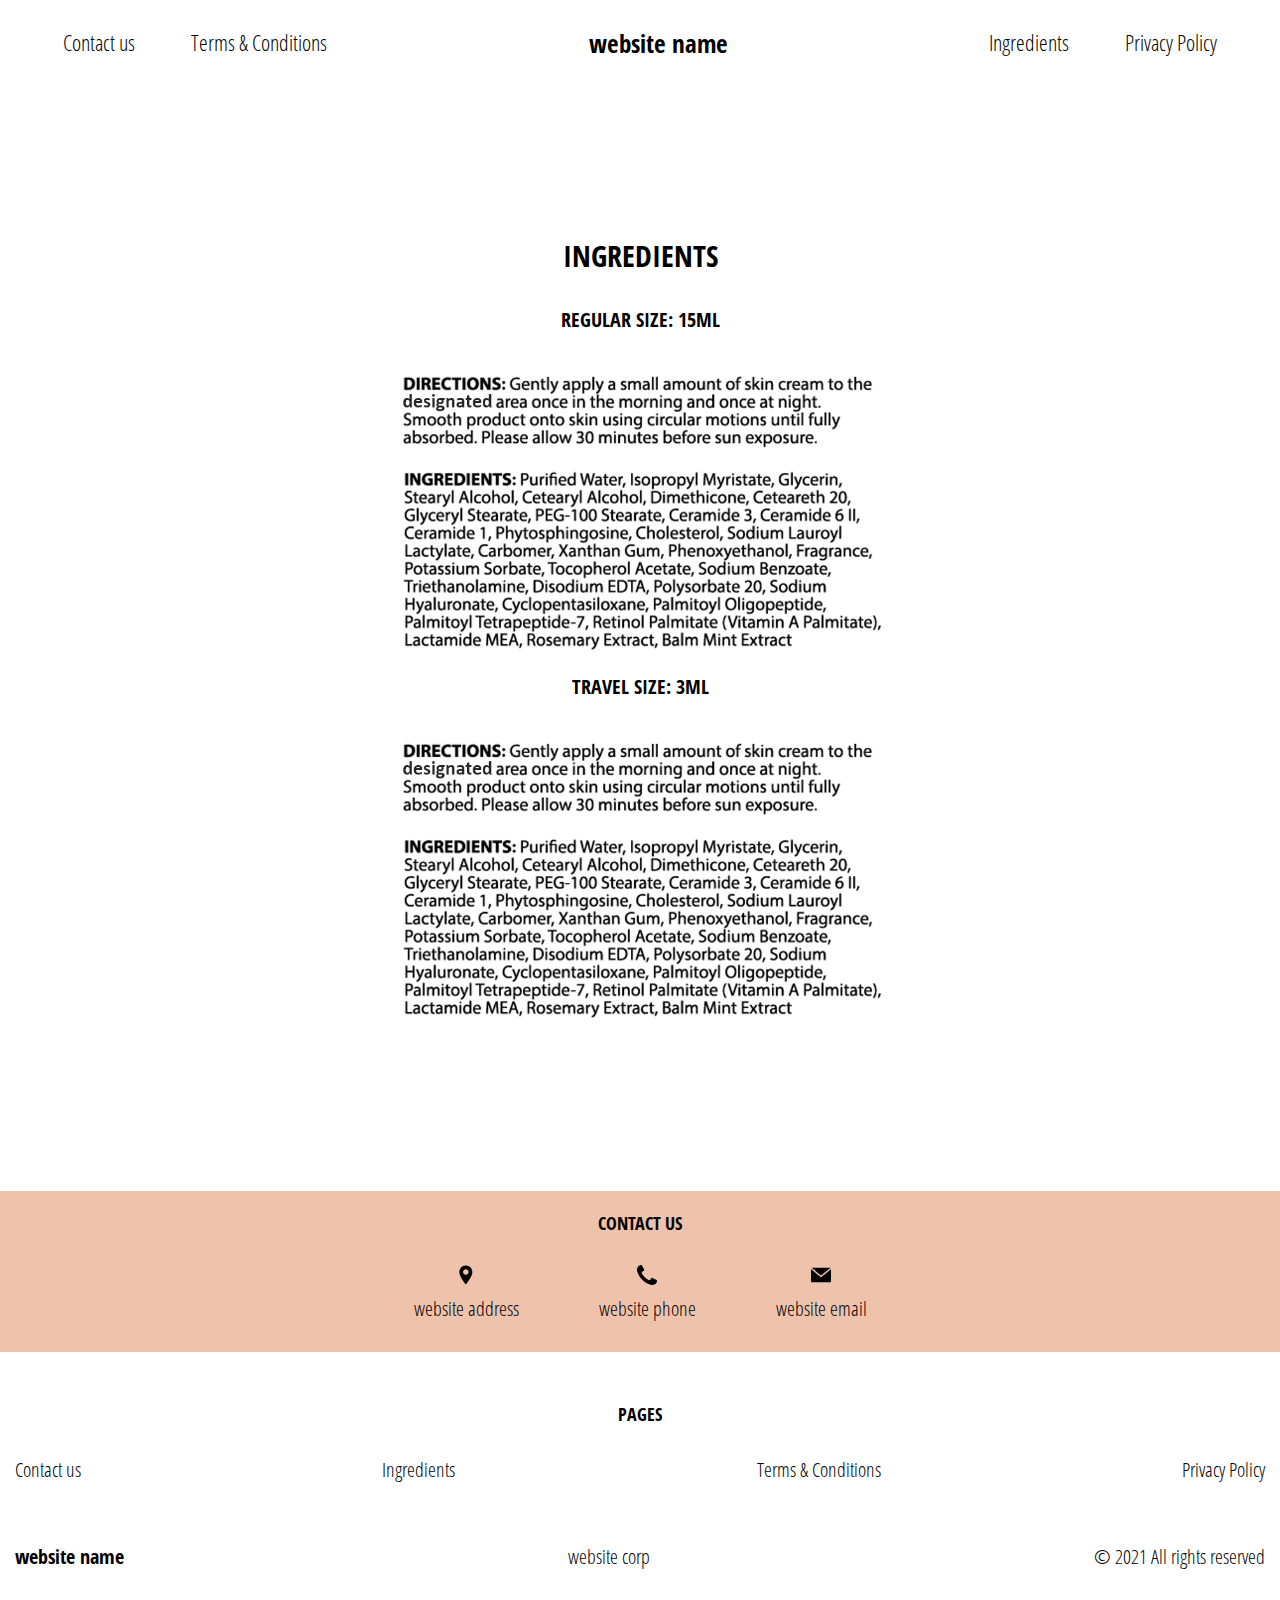
<file: ingredients.html>
<!DOCTYPE html>
<html lang="en">

<head>
    <meta charset="UTF-8">
    <meta http-equiv="X-UA-Compatible" content="IE=edge">
    <meta name="viewport" content="width=device-width, initial-scale=1.0">
    <link rel="stylesheet" href="./css/style.css">
    <title></title>
</head>

<body>

    <div class="header__wrapper">
        <header class="header">
            <a href="./index.html" class="logo logo--mob js_website-name"></a>
            <button class="menu__btn js_menu__btn">
                <span></span>
            </button>
            <div class="menu js_menu">
                <nav class="nav">
                    <ul class="nav__list">
                     
                        <li class="nav__item">
                            <a href="./contact.html" class="nav__link">Contact us</a>
                        </li>
                        <li class="nav__item">
                           
                            <a href="./terms.html" class="nav__link">Terms & Conditions</a>
                        </li>
                    </ul>
                    <a href="./index.html" class="logo logo--desc js_website-name"></a>
                    <ul class="nav__list">
                            
                     
                        <li class="nav__item">
                            <a href="./ingredients.html" class="nav__link">Ingredients</a>
                        </li>
                        <li class="nav__item">
                            <a href="./policy.html" class="nav__link">Privacy Policy</a>
                        </li>
                    </ul>
                </nav>
            </div>

        </header>
    </div>
    <main class="main">
        <div class="container">
            <section class="text-section ingredients">
           
                <h1 class="sub-title">Ingredients</h1>
                <p class="text bold">Regular size: 15ml</p>
                <img src="./img/ingredients.png" alt="" class="img">
                <p class="text bold">Travel size: 3ml</p>
                <img src="./img/ingredients.png" alt="" class="img">
        </section>
        </div>
    </main>
    <div class="footer__wrapper ">
        <div class="footer__sub-wrapper">
            <div class="container">
                <h4 class="footer__title">Contact us</h4>
                <ul class="footer__sublist">
                   
                    <li class="footer__subitem footer__icon-box">
                            <svg class="footer__icon" viewBox="-119 -21 682 682.66669"
                                xmlns="http://www.w3.org/2000/svg">
                                <path
                                    d="m216.210938 0c-122.664063 0-222.460938 99.796875-222.460938 222.460938 0 154.175781 222.679688 417.539062 222.679688 417.539062s222.242187-270.945312 222.242187-417.539062c0-122.664063-99.792969-222.460938-222.460937-222.460938zm67.121093 287.597656c-18.507812 18.503906-42.8125 27.757813-67.121093 27.757813-24.304688 0-48.617188-9.253907-67.117188-27.757813-37.011719-37.007812-37.011719-97.226562 0-134.238281 17.921875-17.929687 41.761719-27.804687 67.117188-27.804687 25.355468 0 49.191406 9.878906 67.121093 27.804687 37.011719 37.011719 37.011719 97.230469 0 134.238281zm0 0" />
                            </svg>
                            <span class="text footer__text js_website-address"></span>
                    </li>
                    <li class="footer__subitem footer__icon-box">
                        
                            <svg class="footer__icon" xmlns="http://www.w3.org/2000/svg"
                                xmlns:xlink="http://www.w3.org/1999/xlink" x="0px" y="0px" width="401.998px"
                                height="401.998px" viewBox="0 0 401.998 401.998"
                                style="enable-background:new 0 0 401.998 401.998;" xml:space="preserve">
                                <g>
                                    <path
                                        d="M401.129,311.475c-1.137-3.426-8.371-8.473-21.697-15.129c-3.61-2.098-8.754-4.949-15.41-8.566 c-6.662-3.617-12.709-6.95-18.13-9.996c-5.432-3.045-10.521-5.995-15.276-8.846c-0.76-0.571-3.139-2.234-7.136-5 c-4.001-2.758-7.375-4.805-10.14-6.14c-2.759-1.327-5.473-1.995-8.138-1.995c-3.806,0-8.56,2.714-14.268,8.135 c-5.708,5.428-10.944,11.324-15.7,17.706c-4.757,6.379-9.802,12.275-15.126,17.7c-5.332,5.427-9.713,8.138-13.135,8.138 c-1.718,0-3.86-0.479-6.427-1.424c-2.566-0.951-4.518-1.766-5.858-2.423c-1.328-0.671-3.607-1.999-6.845-4.004 c-3.244-1.999-5.048-3.094-5.428-3.285c-26.075-14.469-48.438-31.029-67.093-49.676c-18.649-18.658-35.211-41.019-49.676-67.097 c-0.19-0.381-1.287-2.19-3.284-5.424c-2-3.237-3.333-5.518-3.999-6.854c-0.666-1.331-1.475-3.283-2.425-5.852 s-1.427-4.709-1.427-6.424c0-3.424,2.713-7.804,8.138-13.134c5.424-5.327,11.326-10.373,17.7-15.128 c6.379-4.755,12.275-9.991,17.701-15.699c5.424-5.711,8.136-10.467,8.136-14.273c0-2.663-0.666-5.378-1.997-8.137 c-1.332-2.765-3.378-6.139-6.139-10.138c-2.762-3.997-4.427-6.374-4.999-7.139c-2.852-4.755-5.799-9.846-8.848-15.271 c-3.049-5.424-6.377-11.47-9.995-18.131c-3.615-6.658-6.468-11.799-8.564-15.415C98.986,9.233,93.943,1.997,90.516,0.859 C89.183,0.288,87.183,0,84.521,0c-5.142,0-11.85,0.95-20.129,2.856c-8.282,1.903-14.799,3.899-19.558,5.996 c-9.517,3.995-19.604,15.605-30.264,34.826C4.863,61.566,0.01,79.271,0.01,96.78c0,5.135,0.333,10.131,0.999,14.989 c0.666,4.853,1.856,10.326,3.571,16.418c1.712,6.09,3.093,10.614,4.137,13.56c1.045,2.948,2.996,8.229,5.852,15.845 c2.852,7.614,4.567,12.275,5.138,13.988c6.661,18.654,14.56,35.307,23.695,49.964c15.03,24.362,35.541,49.539,61.521,75.521 c25.981,25.98,51.153,46.49,75.517,61.526c14.655,9.134,31.314,17.032,49.965,23.698c1.714,0.568,6.375,2.279,13.986,5.141 c7.614,2.854,12.897,4.805,15.845,5.852c2.949,1.048,7.474,2.43,13.559,4.145c6.098,1.715,11.566,2.905,16.419,3.576 c4.856,0.657,9.853,0.996,14.989,0.996c17.508,0,35.214-4.856,53.105-14.562c19.219-10.656,30.826-20.745,34.823-30.269 c2.102-4.754,4.093-11.273,5.996-19.555c1.909-8.278,2.857-14.985,2.857-20.126C401.99,314.814,401.703,312.819,401.129,311.475z" />
                                </g>
                            </svg>
                            <a href="tel:(site_phone)" class="text footer__link js_website-phone"></a>
                    </li>
                    <li class="footer__subitem footer__icon-box">
                        
                            <svg class="footer__icon" xmlns="http://www.w3.org/2000/svg" xmlns:xlink="http://www.w3.org/1999/xlink"
                                x="0px" y="0px" viewBox="0 0 477.867 477.867"
                                style="enable-background:new 0 0 477.867 477.867;" xml:space="preserve">
                                <g>
                                    <g>
                                        <path
                                            d="M460.8,68.267H17.067l221.867,182.75L463.309,68.779C462.488,68.539,461.649,68.368,460.8,68.267z" />
                                    </g>
                                </g>
                                <g>
                                    <g>
                                        <path
                                            d="M249.702,286.31c-6.288,5.149-15.335,5.149-21.623,0L0,98.406v294.127c0,9.426,7.641,17.067,17.067,17.067H460.8 c9.426,0,17.067-7.641,17.067-17.067V100.932L249.702,286.31z" />
                                    </g>
                                </g>
                            </svg>
                            <a href="" class="text footer__link js_website-email"></a>
                    </li>
                </ul>
            </div>
        </div>
        <div class="container">
            <footer class="footer">
                <ul class="footer__list">
                    <li class="footer__item" >
                        <h4 class="footer__title">Pages</h4>
                        <ul class="footer__sublist">
                            <li class="footer__subitem">
                                <a href="./contact.html" class="text footer__link"><span>Contact us</span></a>
                            </li>
                            <li class="footer__subitem">
                                <a href="./ingredients.html" class="text footer__link"><span>Ingredients</span></a>
                            </li>
                            <li class="footer__subitem">
                                <a href="./terms.html" class="text footer__link"><span>Terms & Conditions</span></a>
                            </li>
                            <li class="footer__subitem">
                                <a href="./policy.html" class="text footer__link"><span>Privacy Policy</span></a>
                            </li>
                        </ul>
                    </li>
                    <li class="footer__item">
                        <ul class="footer__sublist">
                        
                            <li class="footer__subitem">
                                <a href="./index.html" class="footer__logo-link js_website-name"></a>
                            </li>
                            <li class="footer__subitem">
                                <p class="text footer__text js_website-corp"></p>
                            </li>
                            <li class="footer__subitem">
                                <p class="text rights__text">© 2021 All rights reserved</p>
                            </li>
                        </ul>
                    </li>
                  
                </ul>
         
                
            </footer>
        </div>
    </div>


    <script src="./js/menu.js"></script>
    <script src="./js/website-data.js"></script>
</body>

</html>
</file>
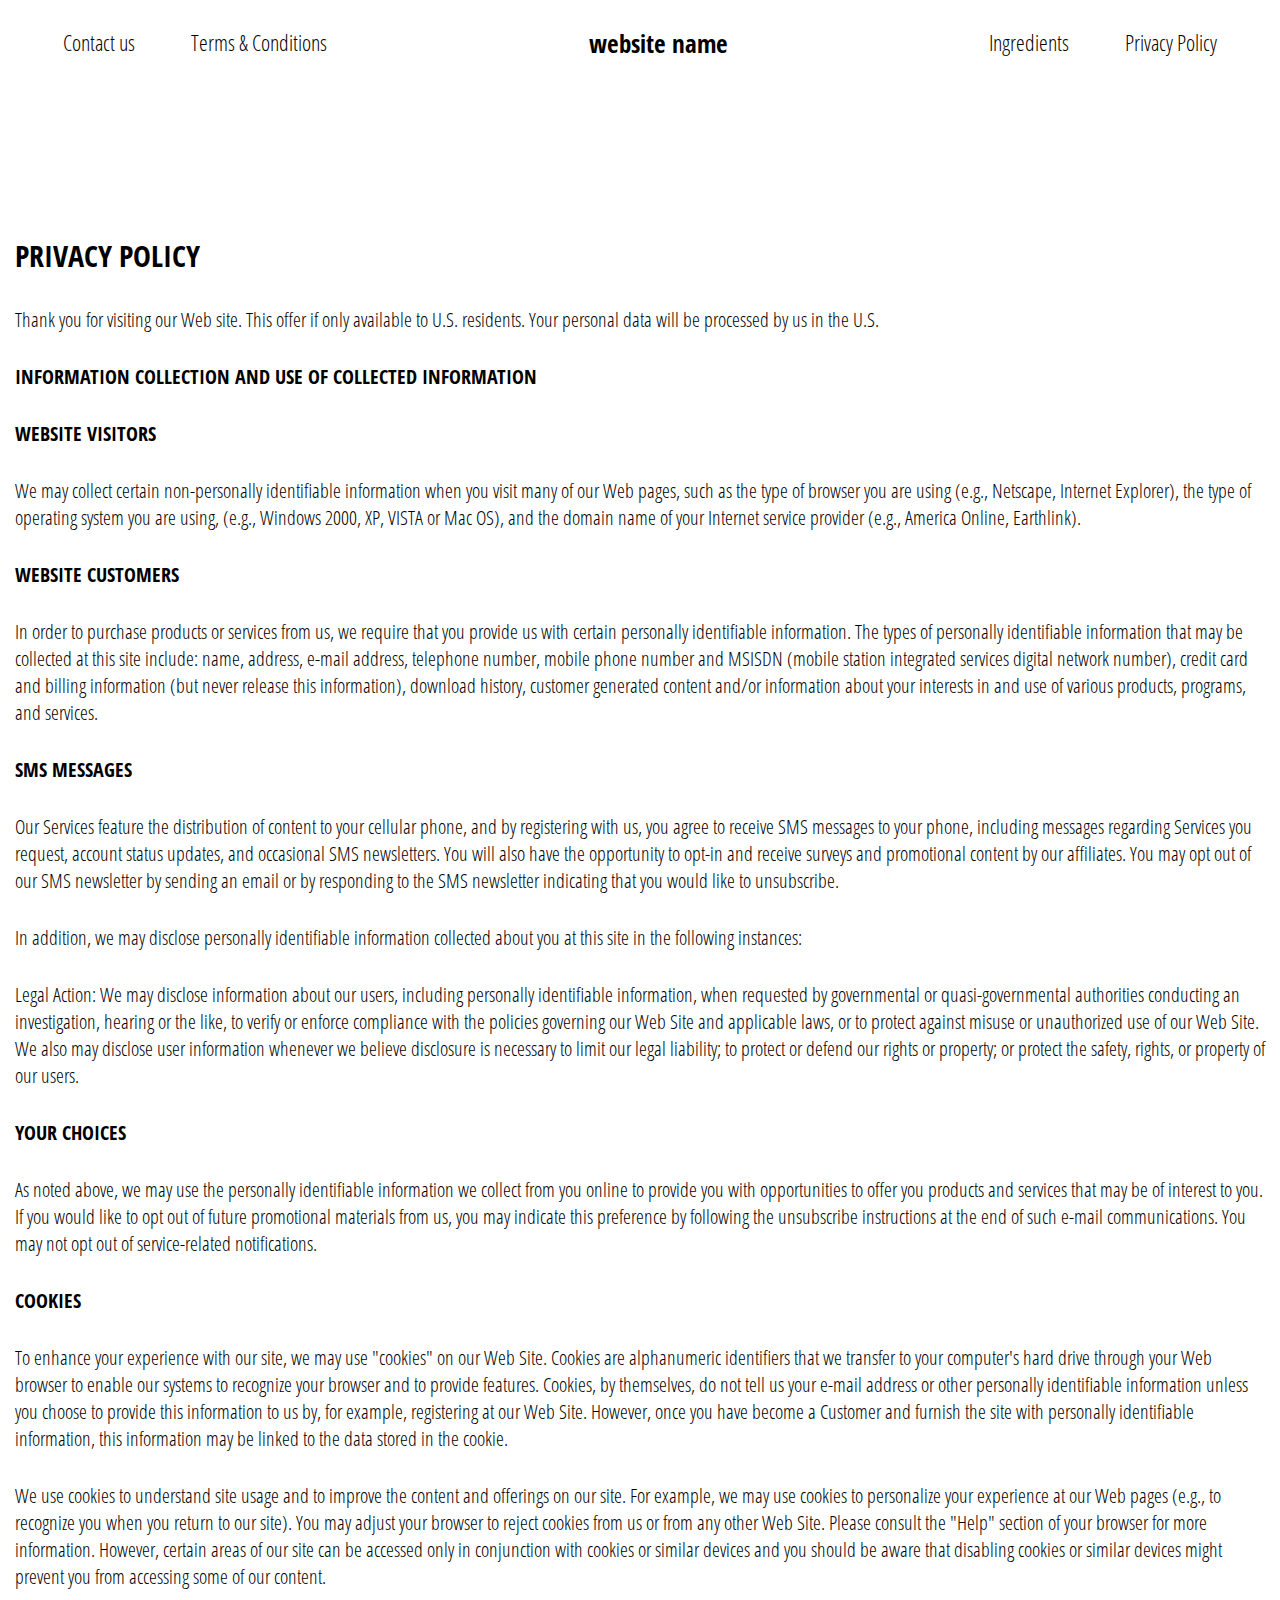
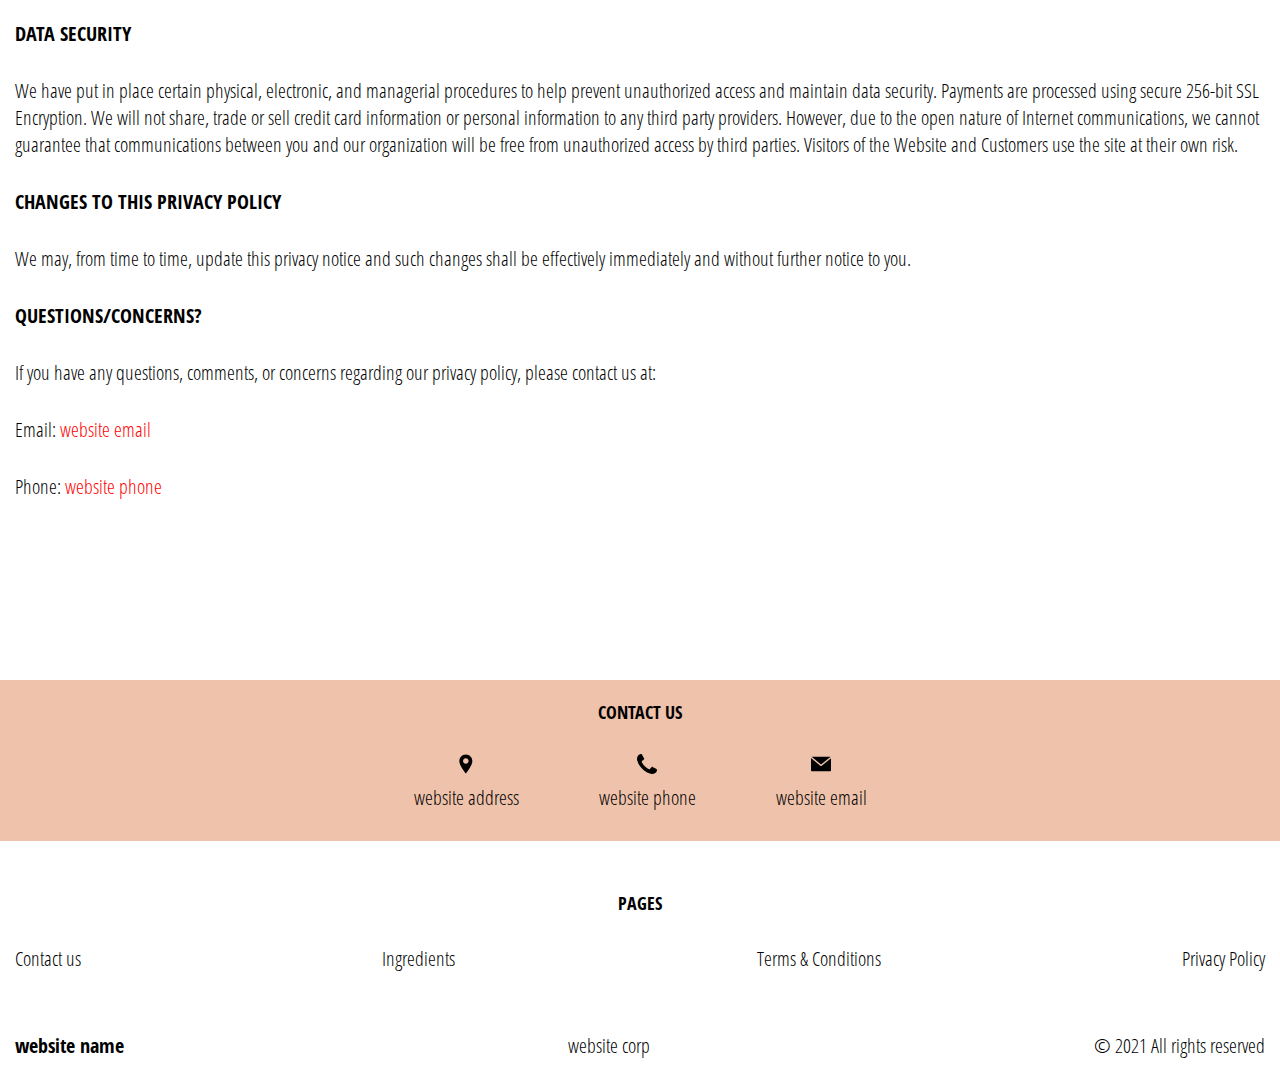
<file: policy.html>
<!DOCTYPE html>
<html lang="en">

<head>
    <meta charset="UTF-8">
    <meta http-equiv="X-UA-Compatible" content="IE=edge">
    <meta name="viewport" content="width=device-width, initial-scale=1.0">
    <link rel="stylesheet" href="./css/style.css">
    <title>(site_name)</title>
</head>

<body>

    <div class="header__wrapper">
        <header class="header">
            <a href="./index.html" class="logo logo--mob js_website-name"></a>
            <button class="menu__btn js_menu__btn">
                <span></span>
            </button>
            <div class="menu js_menu">
                <nav class="nav">
                    <ul class="nav__list">
                     
                        <li class="nav__item">
                            <a href="./contact.html" class="nav__link">Contact us</a>
                        </li>
                        <li class="nav__item">
                           
                            <a href="./terms.html" class="nav__link">Terms & Conditions</a>
                        </li>
                    </ul>
                    <a href="./index.html" class="logo logo--desc js_website-name"></a>
                    <ul class="nav__list">
                            
                     
                        <li class="nav__item">
                            <a href="./ingredients.html" class="nav__link">Ingredients</a>
                        </li>
                        <li class="nav__item">
                            <a href="./policy.html" class="nav__link">Privacy Policy</a>
                        </li>
                    </ul>
                </nav>
            </div>

        </header>
    </div>
    <main class="main">
        <div class="container">
            <div class="text-section">

                <section class="policy">
                    <h1 class="sub-title">Privacy policy</h1>
                    <p class="text">
                      Thank you for visiting our Web site. This offer if only available to
                      U.S. residents. Your personal data will be processed by us in the
                      U.S.
                    </p>
                    <h2 class="text bold">
                      Information Collection and Use of Collected Information
                    </h2>
                    <p class="text bold">Website Visitors</p>
                    <p class="text">
                      We may collect certain non-personally identifiable information when
                      you visit many of our Web pages, such as the type of browser you are
                      using (e.g., Netscape, Internet Explorer), the type of operating
                      system you are using, (e.g., Windows 2000, XP, VISTA or Mac OS), and
                      the domain name of your Internet service provider (e.g., America
                      Online, Earthlink).
                    </p>
                    <p class="text bold">Website Customers</p>
                    <p class="text">
                      In order to purchase products or services from us, we require that
                      you provide us with certain personally identifiable information. The
                      types of personally identifiable information that may be collected
                      at this site include: name, address, e-mail address, telephone
                      number, mobile phone number and MSISDN (mobile station integrated
                      services digital network number), credit card and billing
                      information (but never release this information), download history,
                      customer generated content and/or information about your interests
                      in and use of various products, programs, and services.
                    </p>
                    <p class="text bold">SMS Messages</p>
                    <p class="text">
                      Our Services feature the distribution of content to your cellular
                      phone, and by registering with us, you agree to receive SMS messages
                      to your phone, including messages regarding Services you request,
                      account status updates, and occasional SMS newsletters. You will
                      also have the opportunity to opt-in and receive surveys and
                      promotional content by our affiliates. You may opt out of our SMS
                      newsletter by sending an email or by responding to the SMS
                      newsletter indicating that you would like to unsubscribe.
                    </p>
                    <p class="text">
                      In addition, we may disclose personally identifiable information
                      collected about you at this site in the following instances:
                    </p>
                    <p class="text">
                      Legal Action: We may disclose information about our users, including
                      personally identifiable information, when requested by governmental
                      or quasi-governmental authorities conducting an investigation,
                      hearing or the like, to verify or enforce compliance with the
                      policies governing our Web Site and applicable laws, or to protect
                      against misuse or unauthorized use of our Web Site. We also may
                      disclose user information whenever we believe disclosure is
                      necessary to limit our legal liability; to protect or defend our
                      rights or property; or protect the safety, rights, or property of
                      our users.
                    </p>
                    <p class="text bold">Your Choices</p>
                    <p class="text">
                      As noted above, we may use the personally identifiable information
                      we collect from you online to provide you with opportunities to
                      offer you products and services that may be of interest to you. If
                      you would like to opt out of future promotional materials from us,
                      you may indicate this preference by following the unsubscribe
                      instructions at the end of such e-mail communications. You may not
                      opt out of service-related notifications.
                    </p>
                    <p class="text bold">Cookies</p>
                    <p class="text">
                      To enhance your experience with our site, we may use "cookies" on
                      our Web Site. Cookies are alphanumeric identifiers that we transfer
                      to your computer's hard drive through your Web browser to enable our
                      systems to recognize your browser and to provide features. Cookies,
                      by themselves, do not tell us your e-mail address or other
                      personally identifiable information unless you choose to provide
                      this information to us by, for example, registering at our Web Site.
                      However, once you have become a Customer and furnish the site with
                      personally identifiable information, this information may be linked
                      to the data stored in the cookie.
                    </p>
                    <p class="text">
                      We use cookies to understand site usage and to improve the content
                      and offerings on our site. For example, we may use cookies to
                      personalize your experience at our Web pages (e.g., to recognize you
                      when you return to our site). You may adjust your browser to reject
                      cookies from us or from any other Web Site. Please consult the
                      "Help" section of your browser for more information. However,
                      certain areas of our site can be accessed only in conjunction with
                      cookies or similar devices and you should be aware that disabling
                      cookies or similar devices might prevent you from accessing some of
                      our content.
                    </p>
                    <p class="text bold">Data Security</p>
                    <p class="text">
                      We have put in place certain physical, electronic, and managerial
                      procedures to help prevent unauthorized access and maintain data
                      security. Payments are processed using secure 256-bit SSL
                      Encryption. We will not share, trade or sell credit card information
                      or personal information to any third party providers. However, due
                      to the open nature of Internet communications, we cannot guarantee
                      that communications between you and our organization will be free
                      from unauthorized access by third parties. Visitors of the Website
                      and Customers use the site at their own risk.
                    </p>
                    <p class="text bold">Changes to This Privacy Policy</p>
                    <p class="text">
                      We may, from time to time, update this privacy notice and such
                      changes shall be effectively immediately and without further notice
                      to you.
                    </p>
                    <p class="text bold">Questions/Concerns?</p>
                    <p class="text">
                      If you have any questions, comments, or concerns regarding our
                      privacy policy, please contact us at:</p>
                      <p class="text">
                        Email:
                        <a
                          target="_blank"
                          class="link js_website-email"
                          href=""
                          ></a>
                      </p>
                     
                      <p class="text">
                        Phone:
                        <a class="link js_website-phone" href=""></a>
                      </p>
                   </section>

            </div>
        </div>
    </main>

    <div class="footer__wrapper ">
        <div class="footer__sub-wrapper">
            <div class="container">
                <h4 class="footer__title">Contact us</h4>
                <ul class="footer__sublist">
                   
                    <li class="footer__subitem footer__icon-box">
                            <svg class="footer__icon" viewBox="-119 -21 682 682.66669"
                                xmlns="http://www.w3.org/2000/svg">
                                <path
                                    d="m216.210938 0c-122.664063 0-222.460938 99.796875-222.460938 222.460938 0 154.175781 222.679688 417.539062 222.679688 417.539062s222.242187-270.945312 222.242187-417.539062c0-122.664063-99.792969-222.460938-222.460937-222.460938zm67.121093 287.597656c-18.507812 18.503906-42.8125 27.757813-67.121093 27.757813-24.304688 0-48.617188-9.253907-67.117188-27.757813-37.011719-37.007812-37.011719-97.226562 0-134.238281 17.921875-17.929687 41.761719-27.804687 67.117188-27.804687 25.355468 0 49.191406 9.878906 67.121093 27.804687 37.011719 37.011719 37.011719 97.230469 0 134.238281zm0 0" />
                            </svg>
                            <span class="text footer__text js_website-address"></span>
                    </li>
                    <li class="footer__subitem footer__icon-box">
                        
                            <svg class="footer__icon" xmlns="http://www.w3.org/2000/svg"
                                xmlns:xlink="http://www.w3.org/1999/xlink" x="0px" y="0px" width="401.998px"
                                height="401.998px" viewBox="0 0 401.998 401.998"
                                style="enable-background:new 0 0 401.998 401.998;" xml:space="preserve">
                                <g>
                                    <path
                                        d="M401.129,311.475c-1.137-3.426-8.371-8.473-21.697-15.129c-3.61-2.098-8.754-4.949-15.41-8.566 c-6.662-3.617-12.709-6.95-18.13-9.996c-5.432-3.045-10.521-5.995-15.276-8.846c-0.76-0.571-3.139-2.234-7.136-5 c-4.001-2.758-7.375-4.805-10.14-6.14c-2.759-1.327-5.473-1.995-8.138-1.995c-3.806,0-8.56,2.714-14.268,8.135 c-5.708,5.428-10.944,11.324-15.7,17.706c-4.757,6.379-9.802,12.275-15.126,17.7c-5.332,5.427-9.713,8.138-13.135,8.138 c-1.718,0-3.86-0.479-6.427-1.424c-2.566-0.951-4.518-1.766-5.858-2.423c-1.328-0.671-3.607-1.999-6.845-4.004 c-3.244-1.999-5.048-3.094-5.428-3.285c-26.075-14.469-48.438-31.029-67.093-49.676c-18.649-18.658-35.211-41.019-49.676-67.097 c-0.19-0.381-1.287-2.19-3.284-5.424c-2-3.237-3.333-5.518-3.999-6.854c-0.666-1.331-1.475-3.283-2.425-5.852 s-1.427-4.709-1.427-6.424c0-3.424,2.713-7.804,8.138-13.134c5.424-5.327,11.326-10.373,17.7-15.128 c6.379-4.755,12.275-9.991,17.701-15.699c5.424-5.711,8.136-10.467,8.136-14.273c0-2.663-0.666-5.378-1.997-8.137 c-1.332-2.765-3.378-6.139-6.139-10.138c-2.762-3.997-4.427-6.374-4.999-7.139c-2.852-4.755-5.799-9.846-8.848-15.271 c-3.049-5.424-6.377-11.47-9.995-18.131c-3.615-6.658-6.468-11.799-8.564-15.415C98.986,9.233,93.943,1.997,90.516,0.859 C89.183,0.288,87.183,0,84.521,0c-5.142,0-11.85,0.95-20.129,2.856c-8.282,1.903-14.799,3.899-19.558,5.996 c-9.517,3.995-19.604,15.605-30.264,34.826C4.863,61.566,0.01,79.271,0.01,96.78c0,5.135,0.333,10.131,0.999,14.989 c0.666,4.853,1.856,10.326,3.571,16.418c1.712,6.09,3.093,10.614,4.137,13.56c1.045,2.948,2.996,8.229,5.852,15.845 c2.852,7.614,4.567,12.275,5.138,13.988c6.661,18.654,14.56,35.307,23.695,49.964c15.03,24.362,35.541,49.539,61.521,75.521 c25.981,25.98,51.153,46.49,75.517,61.526c14.655,9.134,31.314,17.032,49.965,23.698c1.714,0.568,6.375,2.279,13.986,5.141 c7.614,2.854,12.897,4.805,15.845,5.852c2.949,1.048,7.474,2.43,13.559,4.145c6.098,1.715,11.566,2.905,16.419,3.576 c4.856,0.657,9.853,0.996,14.989,0.996c17.508,0,35.214-4.856,53.105-14.562c19.219-10.656,30.826-20.745,34.823-30.269 c2.102-4.754,4.093-11.273,5.996-19.555c1.909-8.278,2.857-14.985,2.857-20.126C401.99,314.814,401.703,312.819,401.129,311.475z" />
                                </g>
                            </svg>
                            <a href="tel:(site_phone)" class="text footer__link js_website-phone"></a>
                    </li>
                    <li class="footer__subitem footer__icon-box">
                        
                            <svg class="footer__icon" xmlns="http://www.w3.org/2000/svg" xmlns:xlink="http://www.w3.org/1999/xlink"
                                x="0px" y="0px" viewBox="0 0 477.867 477.867"
                                style="enable-background:new 0 0 477.867 477.867;" xml:space="preserve">
                                <g>
                                    <g>
                                        <path
                                            d="M460.8,68.267H17.067l221.867,182.75L463.309,68.779C462.488,68.539,461.649,68.368,460.8,68.267z" />
                                    </g>
                                </g>
                                <g>
                                    <g>
                                        <path
                                            d="M249.702,286.31c-6.288,5.149-15.335,5.149-21.623,0L0,98.406v294.127c0,9.426,7.641,17.067,17.067,17.067H460.8 c9.426,0,17.067-7.641,17.067-17.067V100.932L249.702,286.31z" />
                                    </g>
                                </g>
                            </svg>
                            <a href="" class="text footer__link js_website-email"></a>
                    </li>
                </ul>
            </div>
        </div>
        <div class="container">
            <footer class="footer">
                <ul class="footer__list">
                    <li class="footer__item" >
                        <h4 class="footer__title">Pages</h4>
                        <ul class="footer__sublist">
                            <li class="footer__subitem">
                                <a href="./contact.html" class="text footer__link"><span>Contact us</span></a>
                            </li>
                            <li class="footer__subitem">
                                <a href="./ingredients.html" class="text footer__link"><span>Ingredients</span></a>
                            </li>
                            <li class="footer__subitem">
                                <a href="./terms.html" class="text footer__link"><span>Terms & Conditions</span></a>
                            </li>
                            <li class="footer__subitem">
                                <a href="./policy.html" class="text footer__link"><span>Privacy Policy</span></a>
                            </li>
                        </ul>
                    </li>
                    <li class="footer__item">
                        <ul class="footer__sublist">
                        
                            <li class="footer__subitem">
                                <a href="./index.html" class="footer__logo-link js_website-name"></a>
                            </li>
                            <li class="footer__subitem">
                                <p class="text footer__text js_website-corp"></p>
                            </li>
                            <li class="footer__subitem">
                                <p class="text rights__text">© 2021 All rights reserved</p>
                            </li>
                        </ul>
                    </li>
                  
                </ul>
         
                
            </footer>
        </div>
    </div>
    <script src="./js/menu.js"></script>
    <script src="./js/website-data.js"></script>
</body>

</html>
</file>
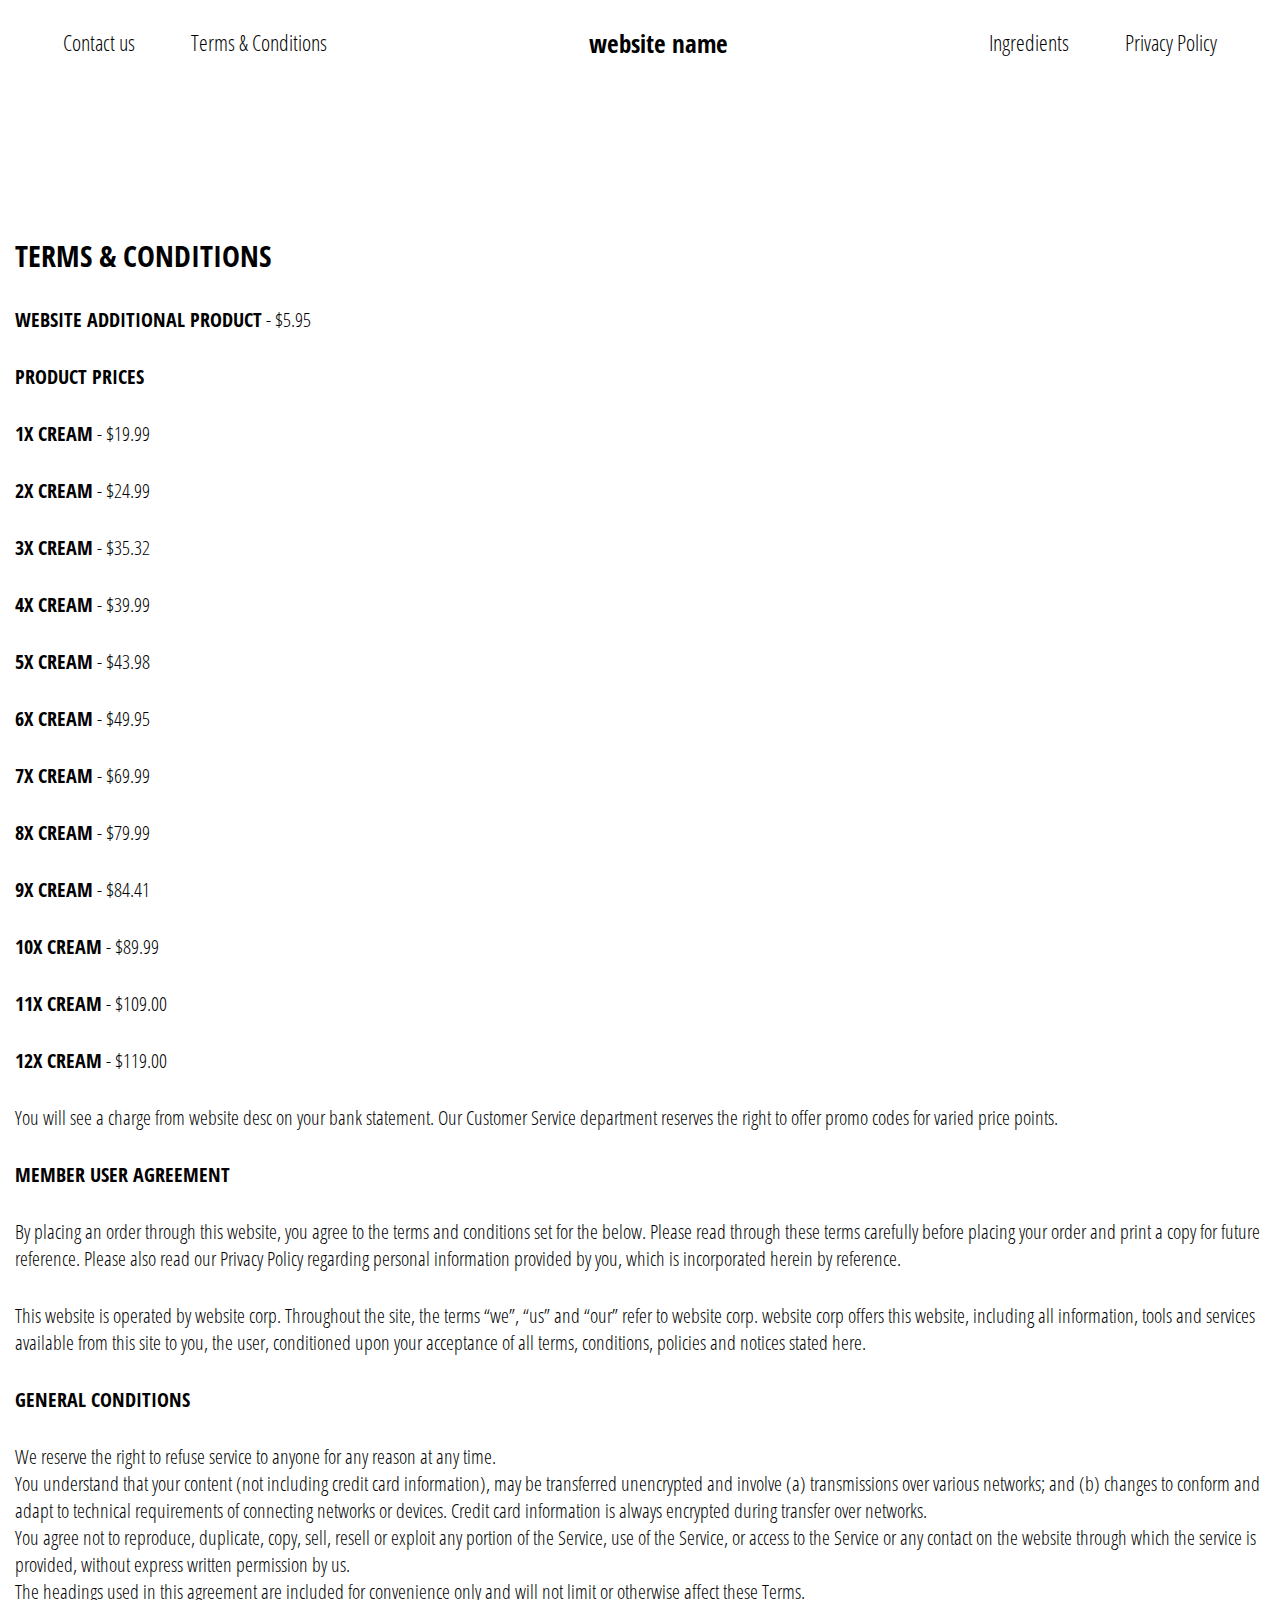
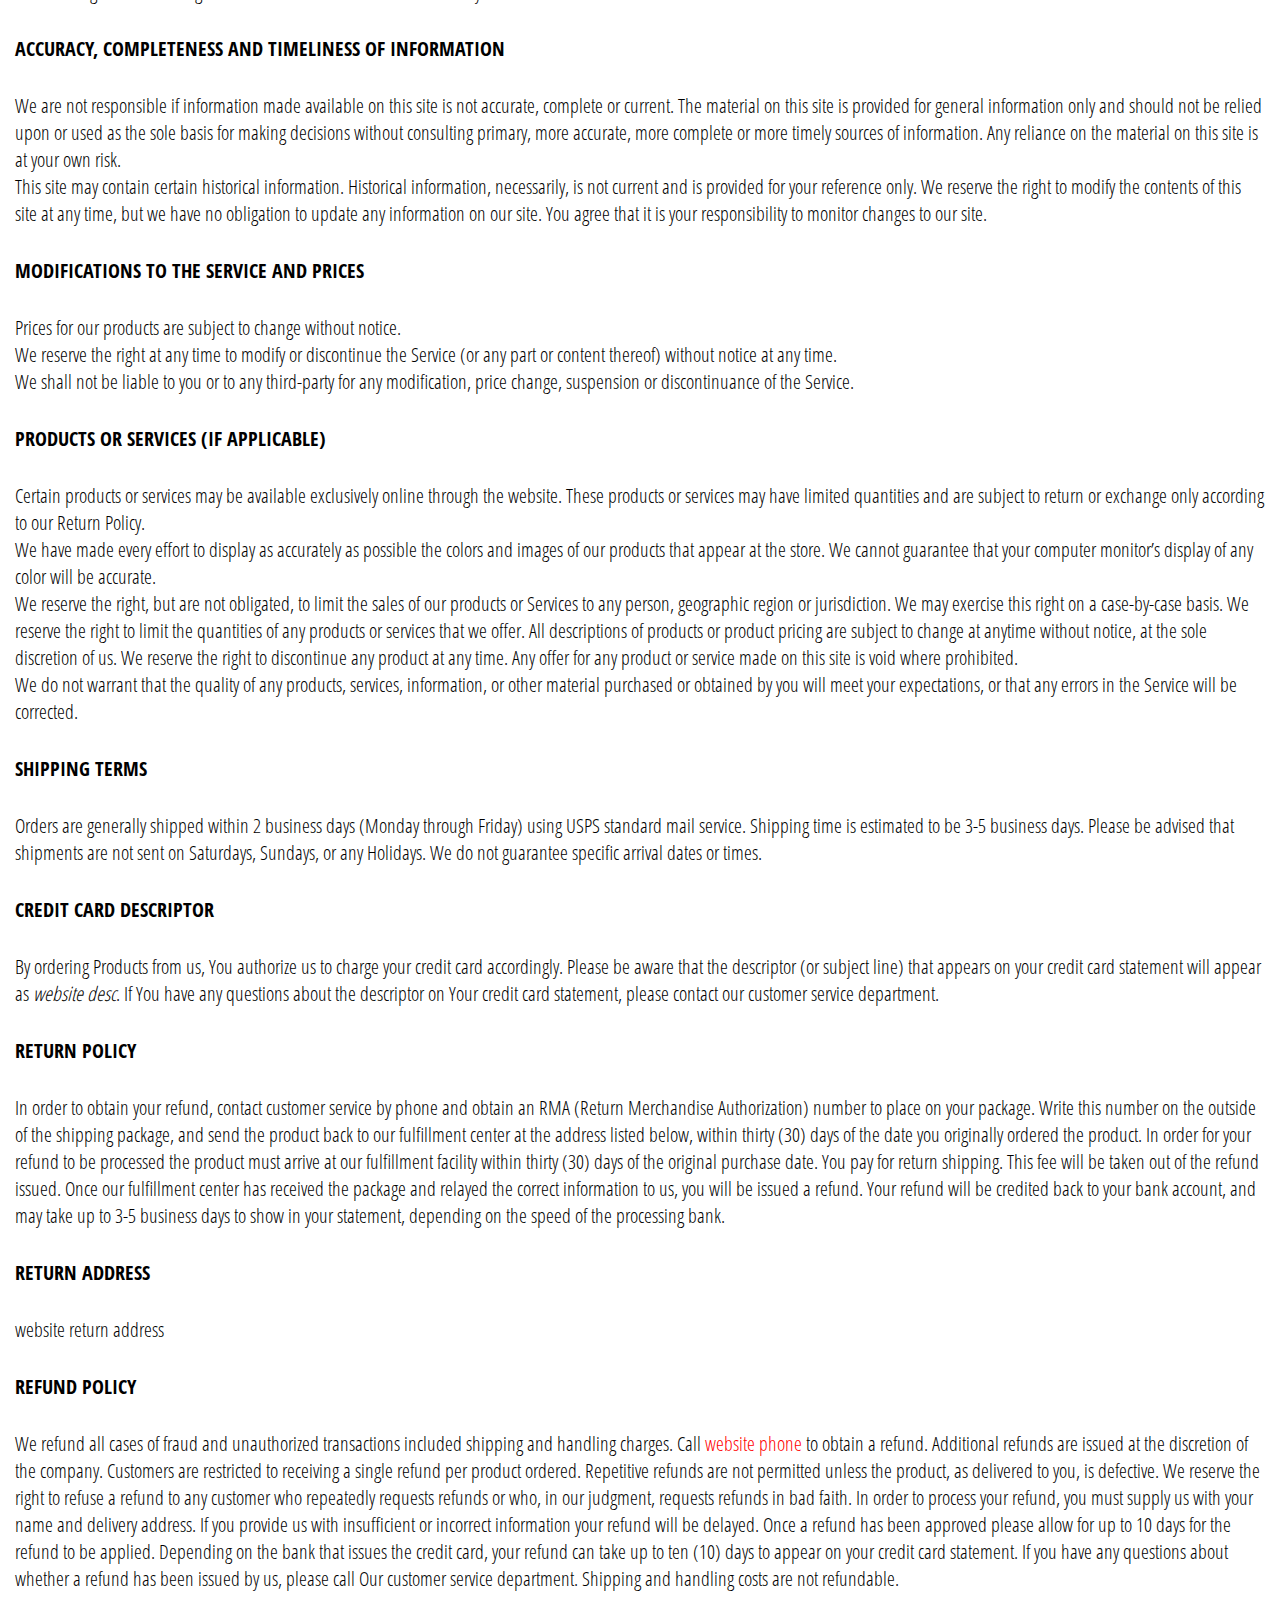
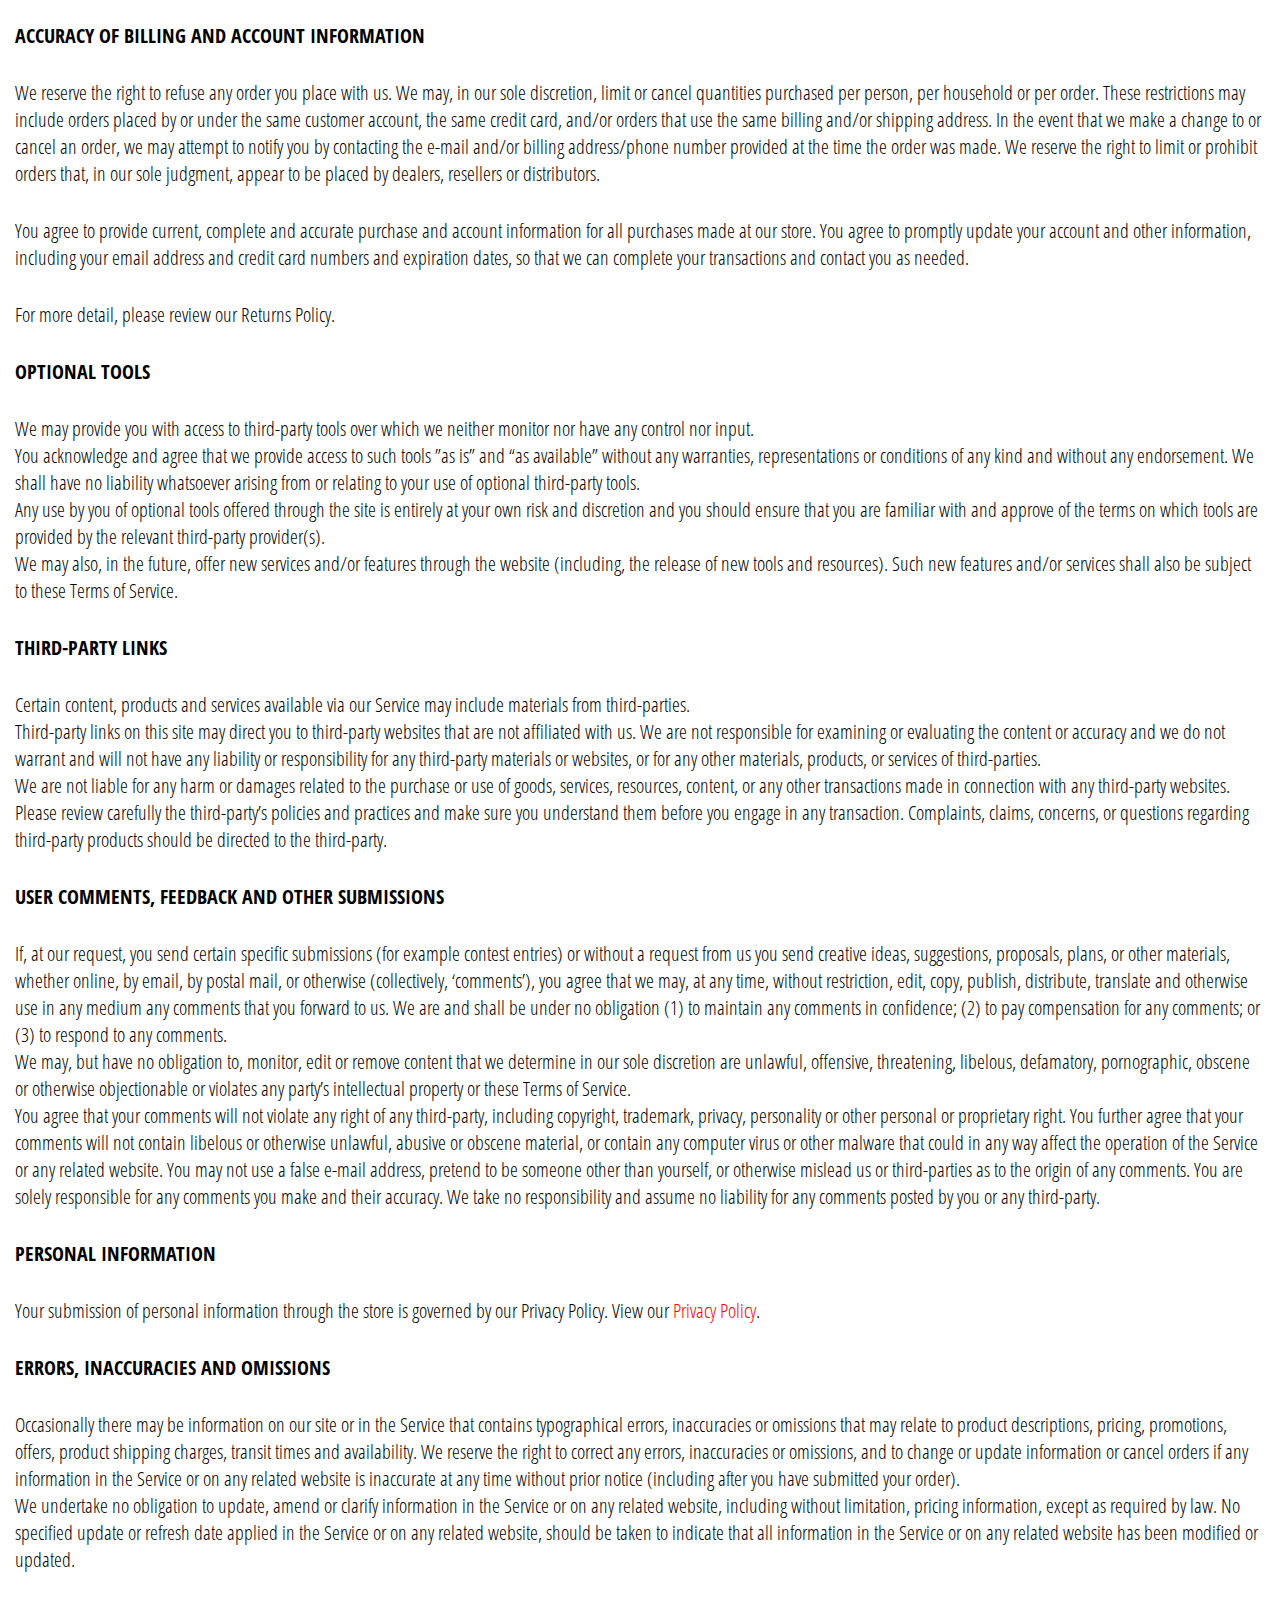
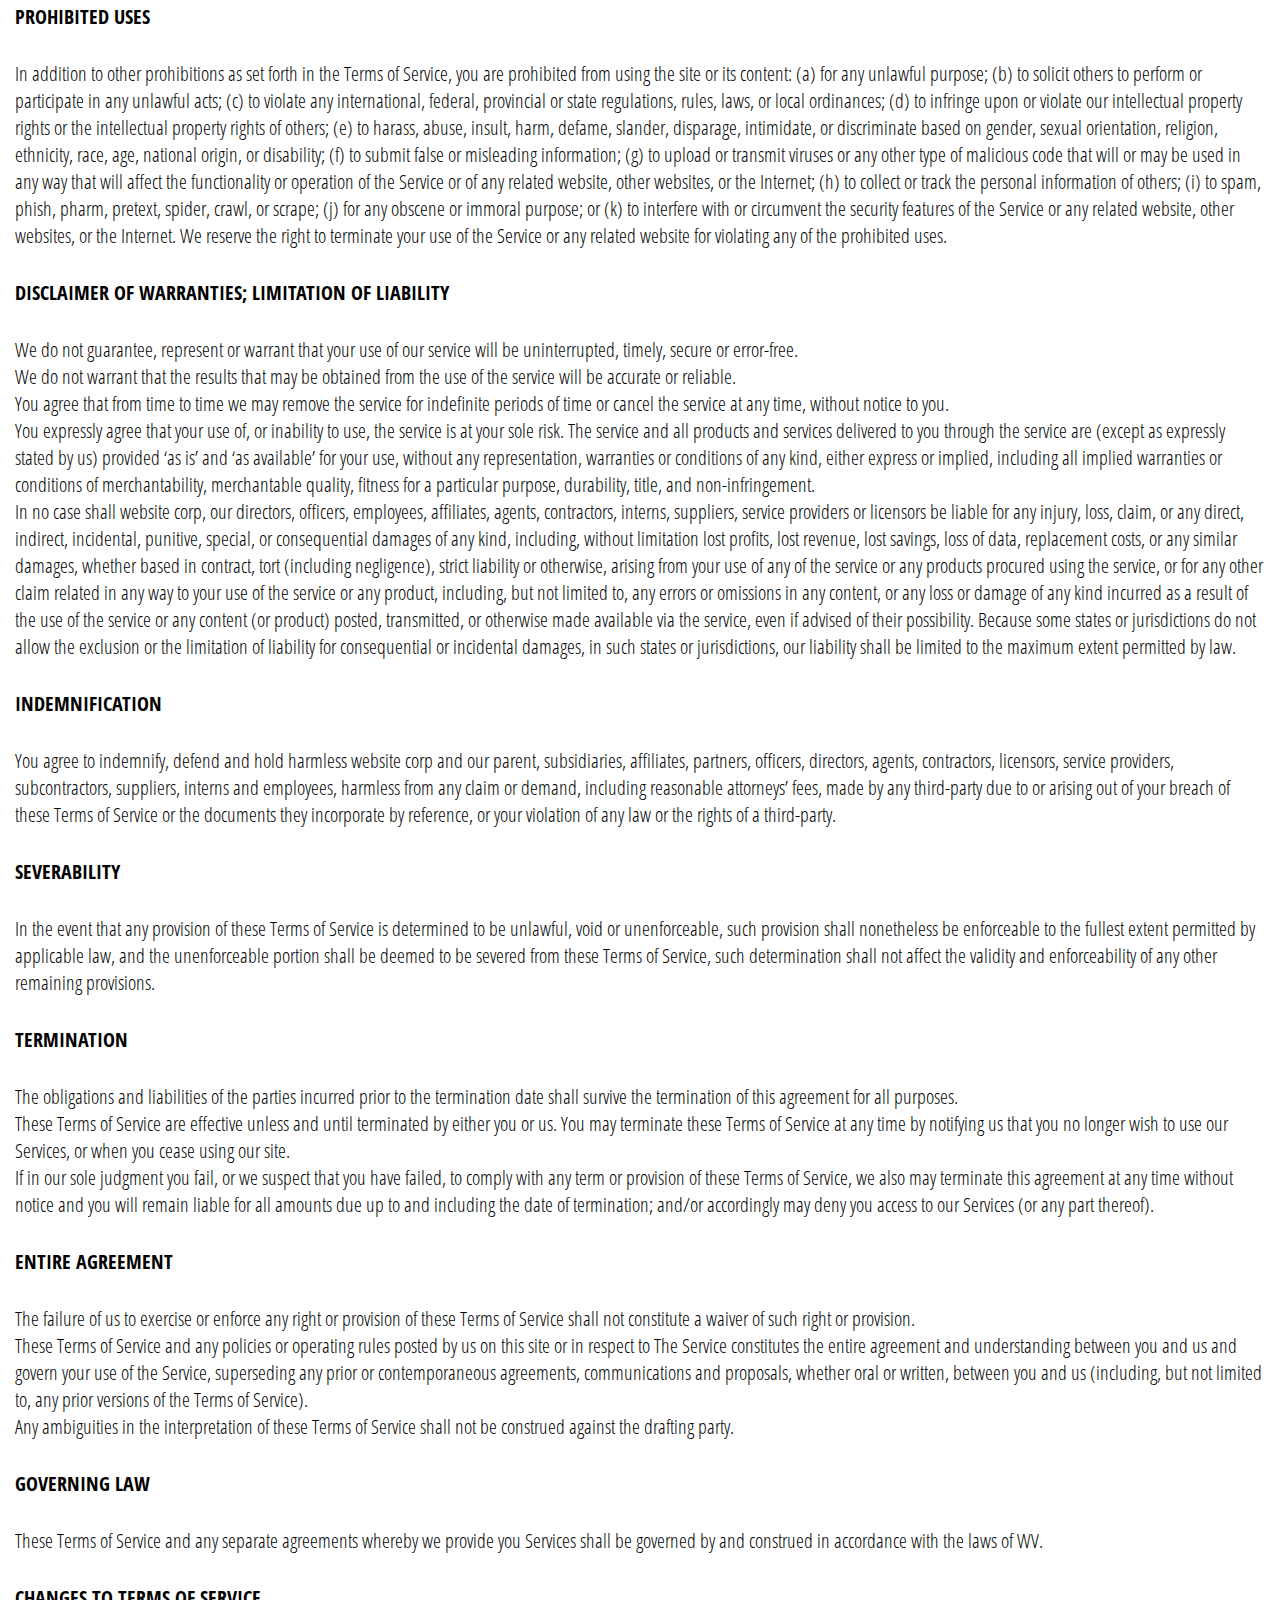
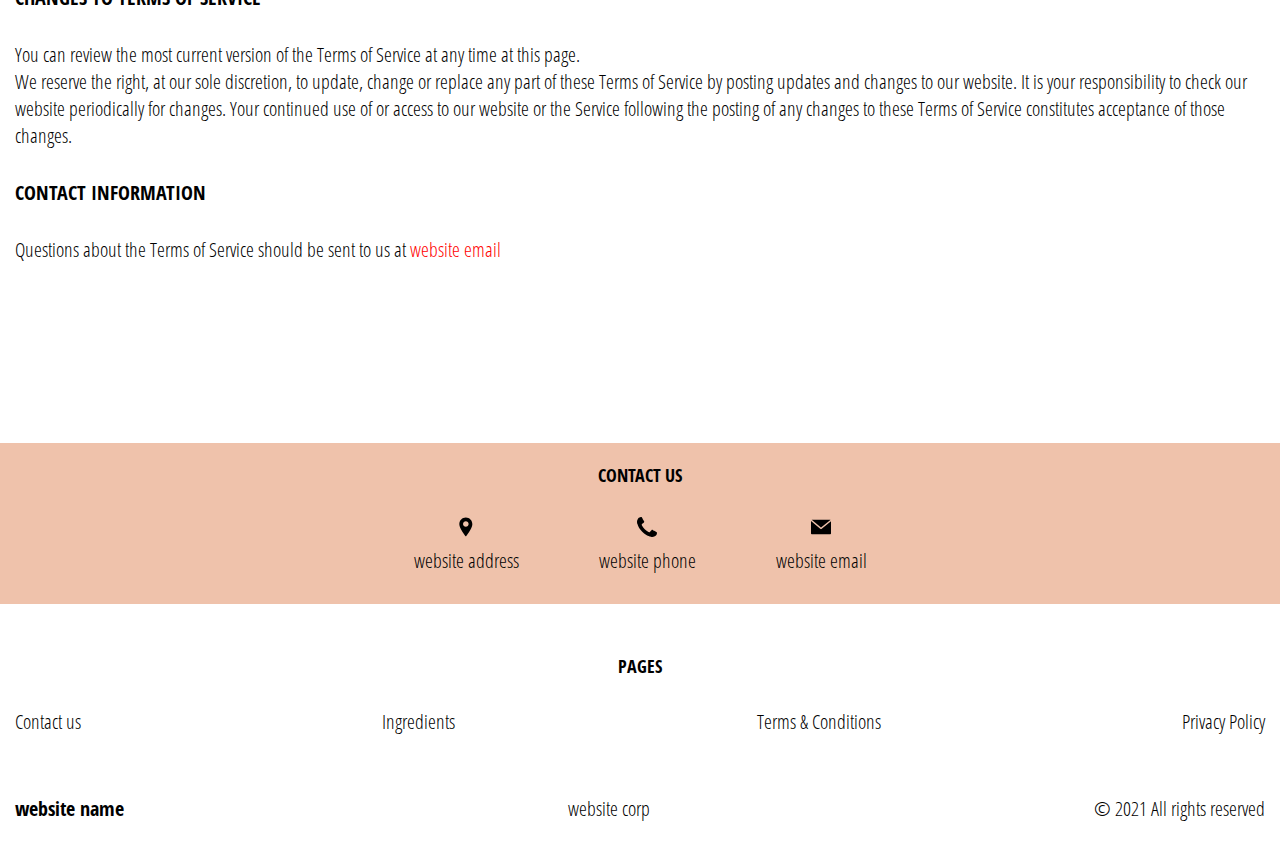
<file: terms.html>
<!DOCTYPE html>
<html lang="en">

<head>
    <meta charset="UTF-8">
    <meta http-equiv="X-UA-Compatible" content="IE=edge">
    <meta name="viewport" content="width=device-width, initial-scale=1.0">
    <link rel="stylesheet" href="./css/style.css">
    <title>(site_name)</title>
</head>

<body>
  <div class="header__wrapper">
    <header class="header">
        <a href="./index.html" class="logo logo--mob js_website-name"></a>
        <button class="menu__btn js_menu__btn">
            <span></span>
        </button>
        <div class="menu js_menu">
            <nav class="nav">
                <ul class="nav__list">
                 
                    <li class="nav__item">
                        <a href="./contact.html" class="nav__link">Contact us</a>
                    </li>
                    <li class="nav__item">
                       
                        <a href="./terms.html" class="nav__link">Terms & Conditions</a>
                    </li>
                </ul>
                <a href="./index.html" class="logo logo--desc js_website-name"></a>
                <ul class="nav__list">
                        
                 
                    <li class="nav__item">
                        <a href="./ingredients.html" class="nav__link">Ingredients</a>
                    </li>
                    <li class="nav__item">
                        <a href="./policy.html" class="nav__link">Privacy Policy</a>
                    </li>
                </ul>
            </nav>
        </div>

    </header>
</div>


    <main class="main">
        <div class="container">

            <section class="terms text-section">
                <h1 class="sub-title">Terms & Conditions</h1>
        
                <p class="text terms__text-sm-mb">
                  <span class="bold js_website-add"></span>
                  - $5.95
                </p>
                <p class="text mb-0">
                  <span class="bold">Product Prices</span>
                </p>
                <p class="text mb-0">
                  <span class="bold">1x Cream</span> - $19.99
            
                </p>
                <p class="text mb-0">
                  <span class="bold">2x Cream</span> - $24.99
            
                </p>
                <p class="text mb-0">
                  <span class="bold">3x Cream</span> - $35.32
            
                </p>
                <p class="text mb-0">
                  <span class="bold">4x Cream</span> - $39.99
            
                </p>
                <p class="text mb-0">
                  <span class="bold">5x Cream</span> - $43.98
            
                </p>
                <p class="text mb-0">
                  <span class="bold">6x Cream</span> - $49.95
            
                </p>
                <p class="text mb-0">
                  <span class="bold">7x Cream</span> - $69.99
            
                </p>
                <p class="text mb-0">
                  <span class="bold">8x Cream</span> - $79.99
            
                </p>
                <p class="text mb-0">
                  <span class="bold">9x Cream</span> - $84.41
            
                </p>
                <p class="text mb-0">
                  <span class="bold">10x Cream</span> - $89.99
            
                </p>
                <p class="text mb-0">
                  <span class="bold">11x Cream</span> - $109.00
              
                </p>
                <p class="text terms__text-sm-mb">
                  <span class="bold">12x Cream</span> - $119.00
              
                </p>
          
                <p class="text terms__text--mb">
                  You will see a charge from <span class="js_website-desc"></span> on your bank
                  statement. Our Customer Service department reserves the right to
                  offer promo codes for varied price points.
                </p>
                <p class="text bold">Member User Agreement</p>
                <p class="text">
                  By placing an order through this website, you agree to the terms and
                  conditions set for the below. Please read through these terms
                  carefully before placing your order and print a copy for future
                  reference. Please also read our Privacy Policy regarding personal
                  information provided by you, which is incorporated herein by
                  reference.
                </p>
                <p class="text">
                  This website is operated by <span class="js_website-corp"></span>. Throughout the
                  site, the terms “we”, “us” and “our” refer to <span class="js_website-corp"></span>. <span class="js_website-corp"></span> offers this
                  website, including all information, tools and services available
                  from this site to you, the user, conditioned upon your acceptance of
                  all terms, conditions, policies and notices stated here.
                </p>
                <p class="text bold">General Conditions</p>
                <p class="text">
                  We reserve the right to refuse service to anyone for any reason at
                  any time.<br />
          
                  You understand that your content (not including credit card
                  information), may be transferred unencrypted and involve (a)
                  transmissions over various networks; and (b) changes to conform and
                  adapt to technical requirements of connecting networks or devices.
                  Credit card information is always encrypted during transfer over
                  networks.
                  <br />
          
                  You agree not to reproduce, duplicate, copy, sell, resell or exploit
                  any portion of the Service, use of the Service, or access to the
                  Service or any contact on the website through which the service is
                  provided, without express written permission by us.
                  <br />
          
                  The headings used in this agreement are included for convenience
                  only and will not limit or otherwise affect these Terms.
                </p>
                <p class="text bold">
                  Accuracy, Completeness and Timeliness of Information
                </p>
                <p class="text">
                  We are not responsible if information made available on this site is
                  not accurate, complete or current. The material on this site is
                  provided for general information only and should not be relied upon
                  or used as the sole basis for making decisions without consulting
                  primary, more accurate, more complete or more timely sources of
                  information. Any reliance on the material on this site is at your
                  own risk.
                  <br />
          
                  This site may contain certain historical information. Historical
                  information, necessarily, is not current and is provided for your
                  reference only. We reserve the right to modify the contents of this
                  site at any time, but we have no obligation to update any
                  information on our site. You agree that it is your responsibility to
                  monitor changes to our site.
                </p>
                <p class="text bold">
                  Modifications to the Service and Prices
                </p>
                <p class="text">
                  Prices for our products are subject to change without notice.<br />
                  We reserve the right at any time to modify or discontinue the
                  Service (or any part or content thereof) without notice at any
                  time.<br />
                  We shall not be liable to you or to any third-party for any
                  modification, price change, suspension or discontinuance of the
                  Service.
                </p>
                <p class="text bold">Products or Services (If Applicable)</p>
                <p class="text">
                  Certain products or services may be available exclusively online
                  through the website. These products or services may have limited
                  quantities and are subject to return or exchange only according to
                  our Return Policy.<br />
                  We have made every effort to display as accurately as possible the
                  colors and images of our products that appear at the store. We
                  cannot guarantee that your computer monitor’s display of any color
                  will be accurate.<br />
                  We reserve the right, but are not obligated, to limit the sales of
                  our products or Services to any person, geographic region or
                  jurisdiction. We may exercise this right on a case-by-case basis. We
                  reserve the right to limit the quantities of any products or
                  services that we offer. All descriptions of products or product
                  pricing are subject to change at anytime without notice, at the sole
                  discretion of us. We reserve the right to discontinue any product at
                  any time. Any offer for any product or service made on this site is
                  void where prohibited.<br />
                  We do not warrant that the quality of any products, services,
                  information, or other material purchased or obtained by you will
                  meet your expectations, or that any errors in the Service will be
                  corrected.
                </p>
                <p class="text bold">Shipping Terms</p>
                <p class="text">
                  Orders are generally shipped within 2 business days (Monday through
                  Friday) using USPS standard mail service. Shipping time is estimated
                  to be 3-5 business days. Please be advised that shipments are not
                  sent on Saturdays, Sundays, or any Holidays. We
                  do not guarantee specific arrival dates or times.
                </p>
                <p class="text bold">Credit Card Descriptor</p>
                <p class="text">
                  By ordering Products from us, You authorize us to charge your credit
                  card accordingly. Please be aware that the descriptor (or subject
                  line) that appears on your credit card statement will appear as
                  <i class="js_website-desc"></i>. If You have any questions about the
                  descriptor on Your credit card statement, please contact our
                  customer service department.
                </p>
                <p class="text bold">Return Policy</p>
                <p class="text">
                  In order to obtain your refund, contact customer service by phone
                  and obtain an RMA (Return Merchandise Authorization) number to place
                  on your package. Write this number on the outside of the shipping
                  package, and send the product back to our fulfillment center at the
                  address listed below, within thirty (30) days of the date you
                  originally ordered the product. In order for your refund to be
                  processed the product must arrive at our fulfillment facility within
                  thirty (30) days of the original purchase date. You pay for return
                  shipping. This fee will be taken out of the refund issued. Once our
                  fulfillment center has received the package and relayed the correct
                  information to us, you will be issued a refund. Your refund will be
                  credited back to your bank account, and may take up to 3-5 business
                  days to show in your statement, depending on the speed of the
                  processing bank.
                </p>
                <p class="text bold">Return Address</p>
                <p class="text js_website-return-address"></p>
                <p class="text bold">Refund Policy</p>
                <p class="text">
                  We refund all cases of fraud and unauthorized transactions included
                  shipping and handling charges. Call <a href="" class="link js_website-phone"></a> to obtain a refund.
                  Additional refunds are issued at the discretion of the company.
                  Customers are restricted to receiving a single refund per product
                  ordered. Repetitive refunds are not permitted unless the product, as
                  delivered to you, is defective. We reserve the right to refuse a
                  refund to any customer who repeatedly requests refunds or who, in
                  our judgment, requests refunds in bad faith. In order to process
                  your refund, you must supply us with your name and delivery address.
                  If you provide us with insufficient or incorrect information your
                  refund will be delayed. Once a refund has been approved please allow
                  for up to 10 days for the refund to be applied. Depending on the
                  bank that issues the credit card, your refund can take up to ten
                  (10) days to appear on your credit card statement. If you have any
                  questions about whether a refund has been issued by us, please call
                  Our customer service department. Shipping and handling costs are not
                  refundable.
                </p>
                <p class="text bold">
                  Accuracy of Billing and Account Information
                </p>
                <p class="text">
                  We reserve the right to refuse any order you place with us. We may,
                  in our sole discretion, limit or cancel quantities purchased per
                  person, per household or per order. These restrictions may include
                  orders placed by or under the same customer account, the same credit
                  card, and/or orders that use the same billing and/or shipping
                  address. In the event that we make a change to or cancel an order,
                  we may attempt to notify you by contacting the e-mail and/or billing
                  address/phone number provided at the time the order was made. We
                  reserve the right to limit or prohibit orders that, in our sole
                  judgment, appear to be placed by dealers, resellers or distributors.
                </p>
                <p class="text">
                  You agree to provide current, complete and accurate purchase and
                  account information for all purchases made at our store. You agree
                  to promptly update your account and other information, including
                  your email address and credit card numbers and expiration dates, so
                  that we can complete your transactions and contact you as needed.
                </p>
                <p class="text">For more detail, please review our Returns Policy.</p>
                <p class="text bold">Optional Tools</p>
                <p class="text">
                  We may provide you with access to third-party tools over which we
                  neither monitor nor have any control nor input.<br />
                  You acknowledge and agree that we provide access to such tools ”as
                  is” and “as available” without any warranties, representations or
                  conditions of any kind and without any endorsement. We shall have no
                  liability whatsoever arising from or relating to your use of
                  optional third-party tools.<br />
                  Any use by you of optional tools offered through the site is
                  entirely at your own risk and discretion and you should ensure that
                  you are familiar with and approve of the terms on which tools are
                  provided by the relevant third-party provider(s).<br />
                  We may also, in the future, offer new services and/or features
                  through the website (including, the release of new tools and
                  resources). Such new features and/or services shall also be subject
                  to these Terms of Service.
                </p>
                <p class="text bold">Third-party Links</p>
                <p class="text">
                  Certain content, products and services available via our Service may
                  include materials from third-parties.<br />
                  Third-party links on this site may direct you to third-party
                  websites that are not affiliated with us. We are not responsible for
                  examining or evaluating the content or accuracy and we do not
                  warrant and will not have any liability or responsibility for any
                  third-party materials or websites, or for any other materials,
                  products, or services of third-parties.<br />
                  We are not liable for any harm or damages related to the purchase or
                  use of goods, services, resources, content, or any other
                  transactions made in connection with any third-party websites.
                  Please review carefully the third-party’s policies and practices and
                  make sure you understand them before you engage in any transaction.
                  Complaints, claims, concerns, or questions regarding third-party
                  products should be directed to the third-party.
                </p>
                <p class="text bold">
                  User Comments, Feedback and Other Submissions
                </p>
                <p class="text">
                  If, at our request, you send certain specific submissions (for
                  example contest entries) or without a request from us you send
                  creative ideas, suggestions, proposals, plans, or other materials,
                  whether online, by email, by postal mail, or otherwise
                  (collectively, ‘comments’), you agree that we may, at any time,
                  without restriction, edit, copy, publish, distribute, translate and
                  otherwise use in any medium any comments that you forward to us. We
                  are and shall be under no obligation (1) to maintain any comments in
                  confidence; (2) to pay compensation for any comments; or (3) to
                  respond to any comments.<br />
                  We may, but have no obligation to, monitor, edit or remove content
                  that we determine in our sole discretion are unlawful, offensive,
                  threatening, libelous, defamatory, pornographic, obscene or
                  otherwise objectionable or violates any party’s intellectual
                  property or these Terms of Service.<br />
                  You agree that your comments will not violate any right of any
                  third-party, including copyright, trademark, privacy, personality or
                  other personal or proprietary right. You further agree that your
                  comments will not contain libelous or otherwise unlawful, abusive or
                  obscene material, or contain any computer virus or other malware
                  that could in any way affect the operation of the Service or any
                  related website. You may not use a false e-mail address, pretend to
                  be someone other than yourself, or otherwise mislead us or
                  third-parties as to the origin of any comments. You are solely
                  responsible for any comments you make and their accuracy. We take no
                  responsibility and assume no liability for any comments posted by
                  you or any third-party.
                </p>
                <p class="text bold">Personal Information</p>
                <p class="text">
                  Your submission of personal information through the store is
                  governed by our Privacy Policy. View our <a href="./privacy.html" class="link">Privacy Policy</a>.
                </p>
                <p class="text bold">Errors, Inaccuracies and Omissions</p>
                <p class="text">
                  Occasionally there may be information on our site or in the Service
                  that contains typographical errors, inaccuracies or omissions that
                  may relate to product descriptions, pricing, promotions, offers,
                  product shipping charges, transit times and availability. We reserve
                  the right to correct any errors, inaccuracies or omissions, and to
                  change or update information or cancel orders if any information in
                  the Service or on any related website is inaccurate at any time
                  without prior notice (including after you have submitted your
                  order).<br />
                  We undertake no obligation to update, amend or clarify information
                  in the Service or on any related website, including without
                  limitation, pricing information, except as required by law. No
                  specified update or refresh date applied in the Service or on any
                  related website, should be taken to indicate that all information in
                  the Service or on any related website has been modified or updated.
                </p>
                <p class="text bold">Prohibited Uses</p>
                <p class="text">
                  In addition to other prohibitions as set forth in the Terms of
                  Service, you are prohibited from using the site or its content: (a)
                  for any unlawful purpose; (b) to solicit others to perform or
                  participate in any unlawful acts; (c) to violate any international,
                  federal, provincial or state regulations, rules, laws, or local
                  ordinances; (d) to infringe upon or violate our intellectual
                  property rights or the intellectual property rights of others; (e)
                  to harass, abuse, insult, harm, defame, slander, disparage,
                  intimidate, or discriminate based on gender, sexual orientation,
                  religion, ethnicity, race, age, national origin, or disability; (f)
                  to submit false or misleading information; (g) to upload or transmit
                  viruses or any other type of malicious code that will or may be used
                  in any way that will affect the functionality or operation of the
                  Service or of any related website, other websites, or the Internet;
                  (h) to collect or track the personal information of others; (i) to
                  spam, phish, pharm, pretext, spider, crawl, or scrape; (j) for any
                  obscene or immoral purpose; or (k) to interfere with or circumvent
                  the security features of the Service or any related website, other
                  websites, or the Internet. We reserve the right to terminate your
                  use of the Service or any related website for violating any of the
                  prohibited uses.
                </p>
                <p class="text bold">
                  Disclaimer of Warranties; Limitation of Liability
                </p>
                <p class="text">
                  We do not guarantee, represent or warrant that your use of our
                  service will be uninterrupted, timely, secure or error-free.<br />
                  We do not warrant that the results that may be obtained from the use
                  of the service will be accurate or reliable.<br />
                  You agree that from time to time we may remove the service for
                  indefinite periods of time or cancel the service at any time,
                  without notice to you.<br />
                  You expressly agree that your use of, or inability to use, the
                  service is at your sole risk. The service and all products and
                  services delivered to you through the service are (except as
                  expressly stated by us) provided ‘as is’ and ‘as available’ for your
                  use, without any representation, warranties or conditions of any
                  kind, either express or implied, including all implied warranties or
                  conditions of merchantability, merchantable quality, fitness for a
                  particular purpose, durability, title, and non-infringement.<br />
                  In no case shall <span class="js_website-corp"></span>, our directors, officers,
                  employees, affiliates, agents, contractors, interns, suppliers,
                  service providers or licensors be liable for any injury, loss,
                  claim, or any direct, indirect, incidental, punitive, special, or
                  consequential damages of any kind, including, without limitation
                  lost profits, lost revenue, lost savings, loss of data, replacement
                  costs, or any similar damages, whether based in contract, tort
                  (including negligence), strict liability or otherwise, arising from
                  your use of any of the service or any products procured using the
                  service, or for any other claim related in any way to your use of
                  the service or any product, including, but not limited to, any
                  errors or omissions in any content, or any loss or damage of any
                  kind incurred as a result of the use of the service or any content
                  (or product) posted, transmitted, or otherwise made available via
                  the service, even if advised of their possibility. Because some
                  states or jurisdictions do not allow the exclusion or the limitation
                  of liability for consequential or incidental damages, in such states
                  or jurisdictions, our liability shall be limited to the maximum
                  extent permitted by law.
                </p>
                <p class="text bold">Indemnification</p>
                <p class="text">
                  You agree to indemnify, defend and hold harmless <span class="js_website-corp"></span> and our parent, subsidiaries, affiliates, partners,
                  officers, directors, agents, contractors, licensors, service
                  providers, subcontractors, suppliers, interns and employees,
                  harmless from any claim or demand, including reasonable attorneys’
                  fees, made by any third-party due to or arising out of your breach
                  of these Terms of Service or the documents they incorporate by
                  reference, or your violation of any law or the rights of a
                  third-party.
                </p>
                <p class="text bold">Severability</p>
                <p class="text">
                  In the event that any provision of these Terms of Service is
                  determined to be unlawful, void or unenforceable, such provision
                  shall nonetheless be enforceable to the fullest extent permitted by
                  applicable law, and the unenforceable portion shall be deemed to be
                  severed from these Terms of Service, such determination shall not
                  affect the validity and enforceability of any other remaining
                  provisions.
                </p>
                <p class="text bold">Termination</p>
                <p class="text">
                  The obligations and liabilities of the parties incurred prior to the
                  termination date shall survive the termination of this agreement for
                  all purposes.<br />
                  These Terms of Service are effective unless and until terminated by
                  either you or us. You may terminate these Terms of Service at any
                  time by notifying us that you no longer wish to use our Services, or
                  when you cease using our site.<br />
                  If in our sole judgment you fail, or we suspect that you have
                  failed, to comply with any term or provision of these Terms of
                  Service, we also may terminate this agreement at any time without
                  notice and you will remain liable for all amounts due up to and
                  including the date of termination; and/or accordingly may deny you
                  access to our Services (or any part thereof).
                </p>
                <p class="text bold">Entire Agreement</p>
                <p class="text">
                  The failure of us to exercise or enforce any right or provision of
                  these Terms of Service shall not constitute a waiver of such right
                  or provision.<br />
                  These Terms of Service and any policies or operating rules posted by
                  us on this site or in respect to The Service constitutes the entire
                  agreement and understanding between you and us and govern your use
                  of the Service, superseding any prior or contemporaneous agreements,
                  communications and proposals, whether oral or written, between you
                  and us (including, but not limited to, any prior versions of the
                  Terms of Service).<br />
                  Any ambiguities in the interpretation of these Terms of Service
                  shall not be construed against the drafting party.
                </p>
                <p class="text bold">Governing Law</p>
                <p class="text">
                  These Terms of Service and any separate agreements whereby we
                  provide you Services shall be governed by and construed in
                  accordance with the laws of WV.
                </p>
                <p class="text bold">Changes to Terms of Service</p>
                <p class="text">
                  You can review the most current version of the Terms of Service at
                  any time at this page.<br />
                  We reserve the right, at our sole discretion, to update, change or
                  replace any part of these Terms of Service by posting updates and
                  changes to our website. It is your responsibility to check our
                  website periodically for changes. Your continued use of or access to
                  our website or the Service following the posting of any changes to
                  these Terms of Service constitutes acceptance of those changes.
                </p>
                <p class="text bold">Contact Information</p>
                <p class="text">
                  Questions about the Terms of Service should be sent to us at
                  <a
                    target="_blank"
                    class="link js_website-email"
                    href=""
                    ></a>
                </p>
              </section>

        </div>
    </main>


    <div class="footer__wrapper ">
      <div class="footer__sub-wrapper">
          <div class="container">
              <h4 class="footer__title">Contact us</h4>
              <ul class="footer__sublist">
                 
                  <li class="footer__subitem footer__icon-box">
                          <svg class="footer__icon" viewBox="-119 -21 682 682.66669"
                              xmlns="http://www.w3.org/2000/svg">
                              <path
                                  d="m216.210938 0c-122.664063 0-222.460938 99.796875-222.460938 222.460938 0 154.175781 222.679688 417.539062 222.679688 417.539062s222.242187-270.945312 222.242187-417.539062c0-122.664063-99.792969-222.460938-222.460937-222.460938zm67.121093 287.597656c-18.507812 18.503906-42.8125 27.757813-67.121093 27.757813-24.304688 0-48.617188-9.253907-67.117188-27.757813-37.011719-37.007812-37.011719-97.226562 0-134.238281 17.921875-17.929687 41.761719-27.804687 67.117188-27.804687 25.355468 0 49.191406 9.878906 67.121093 27.804687 37.011719 37.011719 37.011719 97.230469 0 134.238281zm0 0" />
                          </svg>
                          <span class="text footer__text js_website-address"></span>
                  </li>
                  <li class="footer__subitem footer__icon-box">
                      
                          <svg class="footer__icon" xmlns="http://www.w3.org/2000/svg"
                              xmlns:xlink="http://www.w3.org/1999/xlink" x="0px" y="0px" width="401.998px"
                              height="401.998px" viewBox="0 0 401.998 401.998"
                              style="enable-background:new 0 0 401.998 401.998;" xml:space="preserve">
                              <g>
                                  <path
                                      d="M401.129,311.475c-1.137-3.426-8.371-8.473-21.697-15.129c-3.61-2.098-8.754-4.949-15.41-8.566 c-6.662-3.617-12.709-6.95-18.13-9.996c-5.432-3.045-10.521-5.995-15.276-8.846c-0.76-0.571-3.139-2.234-7.136-5 c-4.001-2.758-7.375-4.805-10.14-6.14c-2.759-1.327-5.473-1.995-8.138-1.995c-3.806,0-8.56,2.714-14.268,8.135 c-5.708,5.428-10.944,11.324-15.7,17.706c-4.757,6.379-9.802,12.275-15.126,17.7c-5.332,5.427-9.713,8.138-13.135,8.138 c-1.718,0-3.86-0.479-6.427-1.424c-2.566-0.951-4.518-1.766-5.858-2.423c-1.328-0.671-3.607-1.999-6.845-4.004 c-3.244-1.999-5.048-3.094-5.428-3.285c-26.075-14.469-48.438-31.029-67.093-49.676c-18.649-18.658-35.211-41.019-49.676-67.097 c-0.19-0.381-1.287-2.19-3.284-5.424c-2-3.237-3.333-5.518-3.999-6.854c-0.666-1.331-1.475-3.283-2.425-5.852 s-1.427-4.709-1.427-6.424c0-3.424,2.713-7.804,8.138-13.134c5.424-5.327,11.326-10.373,17.7-15.128 c6.379-4.755,12.275-9.991,17.701-15.699c5.424-5.711,8.136-10.467,8.136-14.273c0-2.663-0.666-5.378-1.997-8.137 c-1.332-2.765-3.378-6.139-6.139-10.138c-2.762-3.997-4.427-6.374-4.999-7.139c-2.852-4.755-5.799-9.846-8.848-15.271 c-3.049-5.424-6.377-11.47-9.995-18.131c-3.615-6.658-6.468-11.799-8.564-15.415C98.986,9.233,93.943,1.997,90.516,0.859 C89.183,0.288,87.183,0,84.521,0c-5.142,0-11.85,0.95-20.129,2.856c-8.282,1.903-14.799,3.899-19.558,5.996 c-9.517,3.995-19.604,15.605-30.264,34.826C4.863,61.566,0.01,79.271,0.01,96.78c0,5.135,0.333,10.131,0.999,14.989 c0.666,4.853,1.856,10.326,3.571,16.418c1.712,6.09,3.093,10.614,4.137,13.56c1.045,2.948,2.996,8.229,5.852,15.845 c2.852,7.614,4.567,12.275,5.138,13.988c6.661,18.654,14.56,35.307,23.695,49.964c15.03,24.362,35.541,49.539,61.521,75.521 c25.981,25.98,51.153,46.49,75.517,61.526c14.655,9.134,31.314,17.032,49.965,23.698c1.714,0.568,6.375,2.279,13.986,5.141 c7.614,2.854,12.897,4.805,15.845,5.852c2.949,1.048,7.474,2.43,13.559,4.145c6.098,1.715,11.566,2.905,16.419,3.576 c4.856,0.657,9.853,0.996,14.989,0.996c17.508,0,35.214-4.856,53.105-14.562c19.219-10.656,30.826-20.745,34.823-30.269 c2.102-4.754,4.093-11.273,5.996-19.555c1.909-8.278,2.857-14.985,2.857-20.126C401.99,314.814,401.703,312.819,401.129,311.475z" />
                              </g>
                          </svg>
                          <a href="tel:(site_phone)" class="text footer__link js_website-phone"></a>
                  </li>
                  <li class="footer__subitem footer__icon-box">
                      
                          <svg class="footer__icon" xmlns="http://www.w3.org/2000/svg" xmlns:xlink="http://www.w3.org/1999/xlink"
                              x="0px" y="0px" viewBox="0 0 477.867 477.867"
                              style="enable-background:new 0 0 477.867 477.867;" xml:space="preserve">
                              <g>
                                  <g>
                                      <path
                                          d="M460.8,68.267H17.067l221.867,182.75L463.309,68.779C462.488,68.539,461.649,68.368,460.8,68.267z" />
                                  </g>
                              </g>
                              <g>
                                  <g>
                                      <path
                                          d="M249.702,286.31c-6.288,5.149-15.335,5.149-21.623,0L0,98.406v294.127c0,9.426,7.641,17.067,17.067,17.067H460.8 c9.426,0,17.067-7.641,17.067-17.067V100.932L249.702,286.31z" />
                                  </g>
                              </g>
                          </svg>
                          <a href="" class="text footer__link js_website-email"></a>
                  </li>
              </ul>
          </div>
      </div>
      <div class="container">
          <footer class="footer">
              <ul class="footer__list">
                  <li class="footer__item" >
                      <h4 class="footer__title">Pages</h4>
                      <ul class="footer__sublist">
                          <li class="footer__subitem">
                              <a href="./contact.html" class="text footer__link"><span>Contact us</span></a>
                          </li>
                          <li class="footer__subitem">
                              <a href="./ingredients.html" class="text footer__link"><span>Ingredients</span></a>
                          </li>
                          <li class="footer__subitem">
                              <a href="./terms.html" class="text footer__link"><span>Terms & Conditions</span></a>
                          </li>
                          <li class="footer__subitem">
                              <a href="./policy.html" class="text footer__link"><span>Privacy Policy</span></a>
                          </li>
                      </ul>
                  </li>
                  <li class="footer__item">
                      <ul class="footer__sublist">
                      
                          <li class="footer__subitem">
                              <a href="./index.html" class="footer__logo-link js_website-name"></a>
                          </li>
                          <li class="footer__subitem">
                              <p class="text footer__text js_website-corp"></p>
                          </li>
                          <li class="footer__subitem">
                              <p class="text rights__text">© 2021 All rights reserved</p>
                          </li>
                      </ul>
                  </li>
                
              </ul>
       
              
          </footer>
      </div>
  </div>
  <script src="./js/menu.js"></script>
    <script src="./js/website-data.js"></script>
</body>

</html>
</file>
<file: css/style.css>
@import './libs/aos.css';
@import './utils/fonts.css';
@import './utils/vars.css';
@import './utils/utils.css';
@import './utils/header.css';
@import './utils/footer.css';
@import './hero.css';
@import './about.css';
@import './info.css';
@import './text-section.css';
@import './contact.css';
@import './buy.css';
</file>
